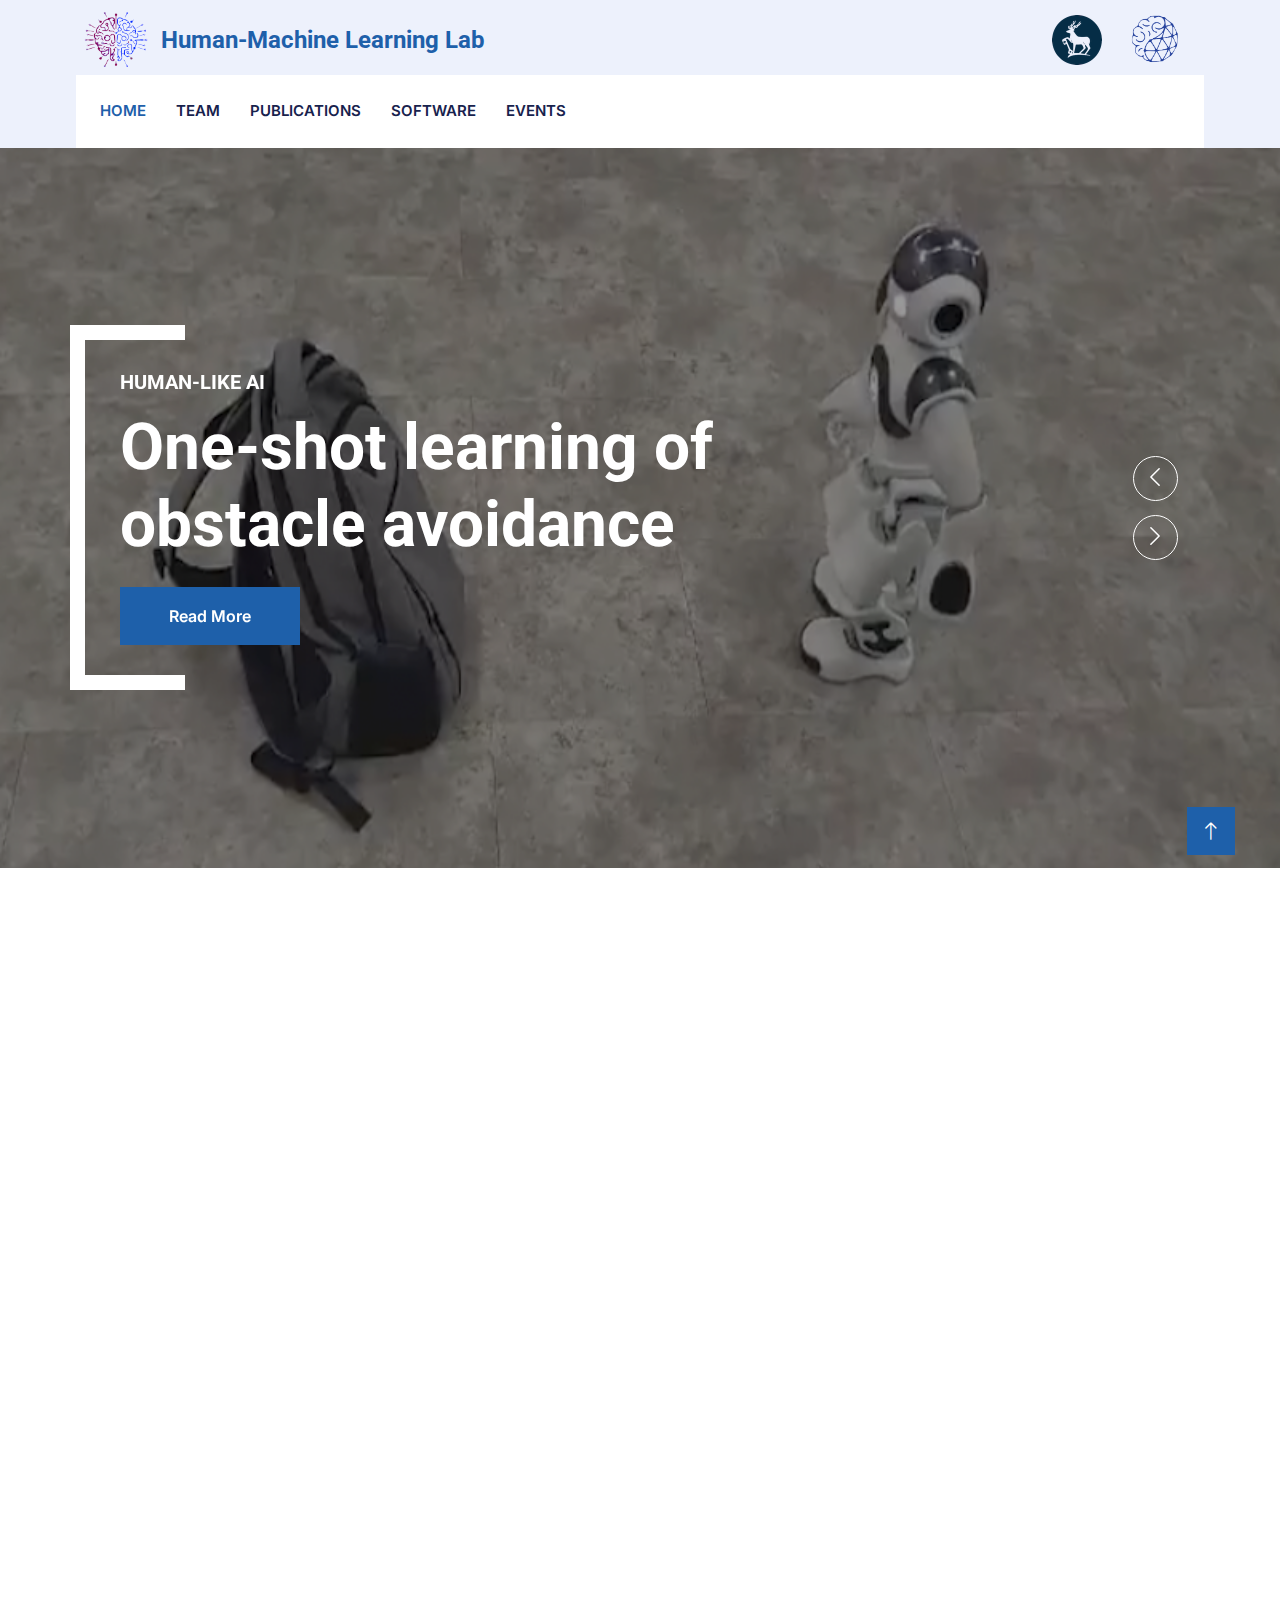
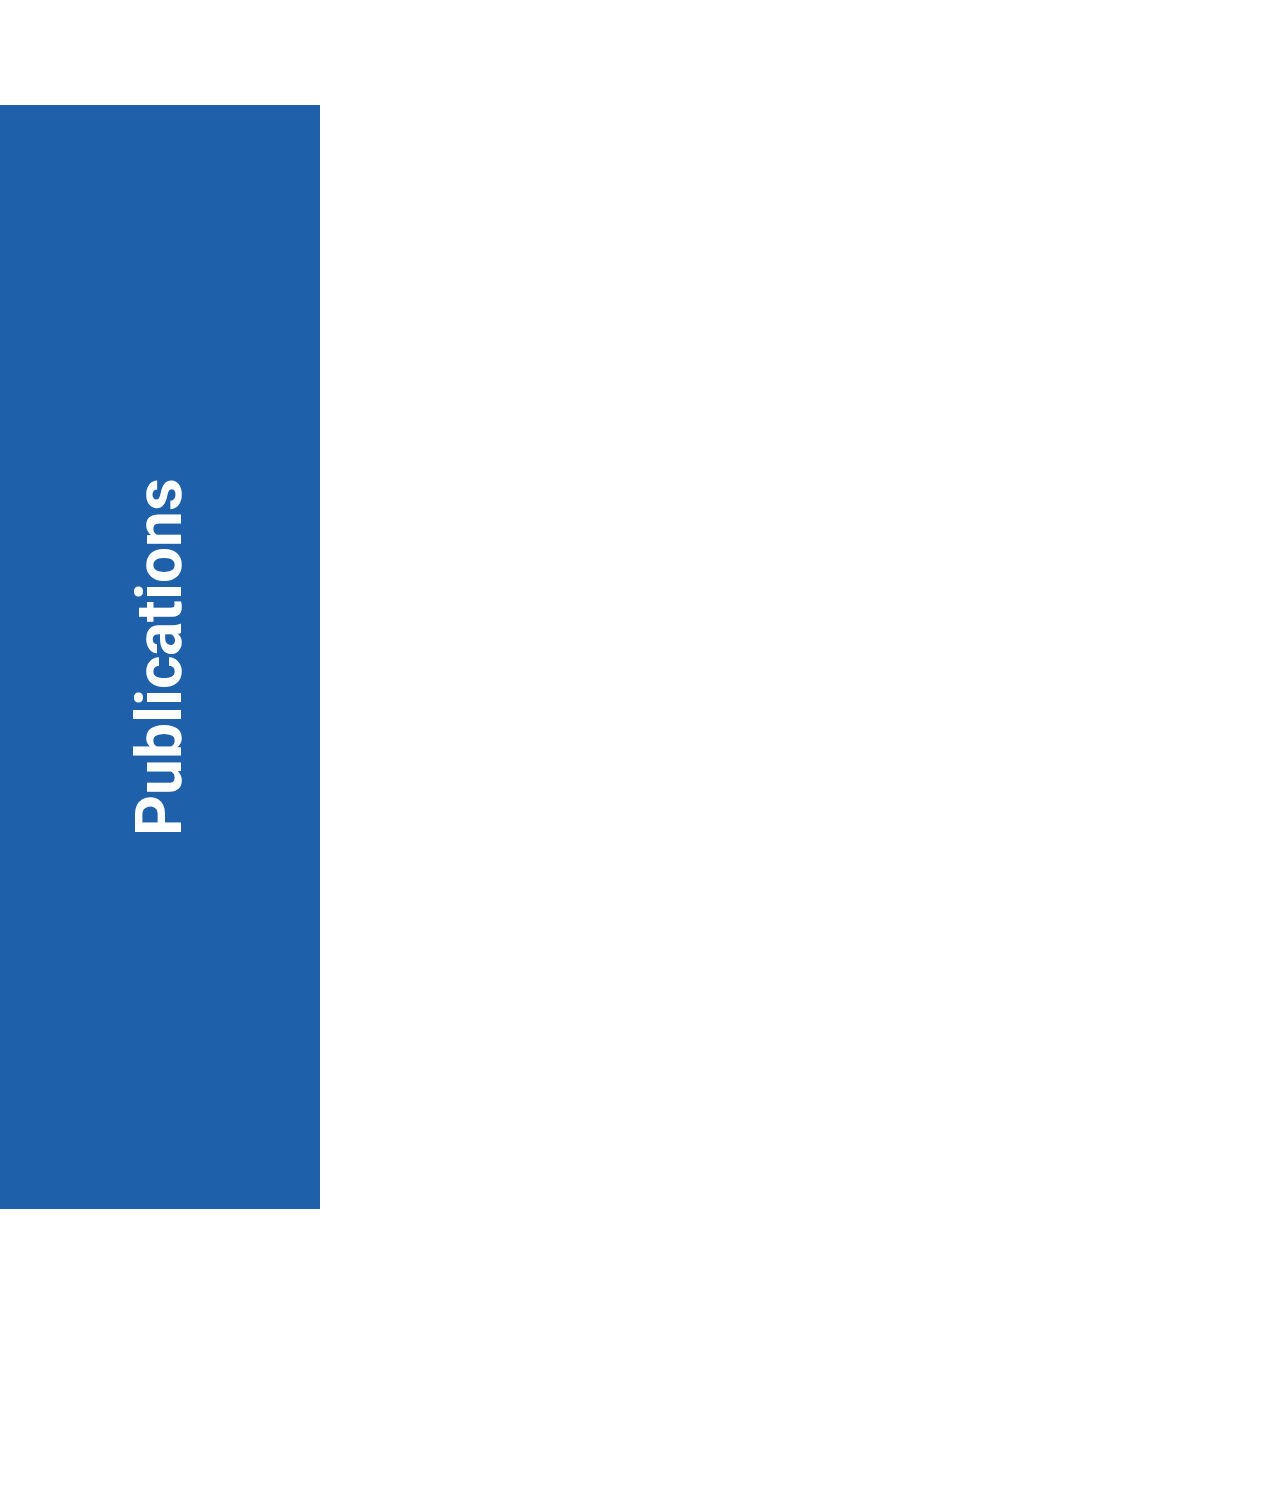
<file: index.html>
<!DOCTYPE html>
<html lang="en">

<head>
    <meta charset="utf-8">
    <title>HMLR lab</title>
    <link rel="icon" type="image/x-icon" href="img/mh-logo.ico">
    <meta content="width=device-width, initial-scale=1.0" name="viewport">
    <meta content="" name="keywords">
    <meta content="" name="description">

    <!-- Favicon -->

    <!-- Google Web Fonts -->
    <link rel="preconnect" href="https://fonts.googleapis.com">
    <link rel="preconnect" href="https://fonts.gstatic.com" crossorigin>
    <link href="https://fonts.googleapis.com/css2?family=Inter:wght@400;600&family=Roboto:wght@500;700&display=swap" rel="stylesheet">

    <!-- Icon Font Stylesheet -->
    <link href="https://cdnjs.cloudflare.com/ajax/libs/font-awesome/5.10.0/css/all.min.css" rel="stylesheet">
    <link href="https://cdn.jsdelivr.net/npm/bootstrap-icons@1.4.1/font/bootstrap-icons.css" rel="stylesheet">

    <!-- Libraries Stylesheet -->
    <link href="lib/animate/animate.min.css" rel="stylesheet">
    <link href="lib/owlcarousel/assets/owl.carousel.min.css" rel="stylesheet">
    <link href="lib/tempusdominus/css/tempusdominus-bootstrap-4.min.css" rel="stylesheet" />

    <!-- Customized Bootstrap Stylesheet -->
    <link href="css/bootstrap.min.css" rel="stylesheet">

    <!-- Template Stylesheet -->
    <link href="css/style.css" rel="stylesheet">
</head>

<body>
    <!-- Spinner Start -->
    <div id="spinner" class="show bg-white position-fixed translate-middle w-100 vh-100 top-50 start-50 d-flex align-items-center justify-content-center">
        <div class="spinner-border text-primary" style="width: 3rem; height: 3rem;" role="status">
            <span class="sr-only">Loading...</span>
        </div>
    </div>
    <!-- Spinner End -->


    <!-- Topbar Start -->
    <div class="container-fluid bg-light d-none d-lg-block">
        <div class="row align-items-center top-bar">
            <div class="col-lg-3 col-md-12 text-center text-lg-start" >
                <a href="" class="navbar-brand m-0 p-0">
                    <img src="img/mh-logo.png" style="width: 80px;vertical-align:middle;">
                    <h4 class="text-primary m-0" style="display: inline-block;vertical-align:middle;">Human-Machine Learning Lab</h4>
                </a>
            </div>
            <div class="col-lg-9 col-md-12 text-end">
                <div class="h-100 d-inline-flex align-items-center me-4">
                    <a href="https://www.surrey.ac.uk"><img src="img/uni_logo_surrey.png" style="width: 50px"></a> 
                  </div>
                <div class="h-100 d-inline-flex align-items-center me-4">
                   <a href="https://www.surrey.ac.uk/artificial-intelligence"><img src="img/logo_ai.png" style="width: 50px"></a> 
                </div>
            </div>
        </div>
    </div>
    <!-- Topbar End -->


    <!-- Navbar Start -->
    <div class="container-fluid nav-bar bg-light">
        <nav class="navbar navbar-expand-lg navbar-light bg-white p-3 py-lg-0 px-lg-4">
            <a href="" class="navbar-brand d-flex align-items-center m-0 p-0 d-lg-none">
                <h4 class="text-primary m-0">Human-machine learning of ambiguities to support<br>safe, effective, and legal decision making</h4>
            </a>
            <button class="navbar-toggler" type="button" data-bs-toggle="collapse" data-bs-target="#navbarCollapse">
                <span class="fa fa-bars"></span>
            </button>
            <div class="collapse navbar-collapse" id="navbarCollapse">
                <div class="navbar-nav me-auto">
                    <a href="index.html" class="nav-item nav-link active">Home</a>
                    <a href="team.html" class="nav-item nav-link">Team</a>
                    <a href="publications.html" class="nav-item nav-link">Publications</a>
                    <a href="software.html" class="nav-item nav-link">Software</a>
                    <a href="events.html" class="nav-item nav-link">Events</a>
                </div>
              
            </div>
        </nav>
    </div>
    <!-- Navbar End -->


    <!-- Carousel Start -->
    <div class="container-fluid p-0 mb-5">
        <div class="owl-carousel header-carousel position-relative">
            <div class="owl-carousel-item position-relative">
                <img class="img-fluid" src="img/robots1.png" alt="">
                <div class="position-absolute top-0 start-0 w-100 h-100 d-flex align-items-center" style="background: rgba(0, 0, 0, .4);">
                    <div class="container">
                        <div class="row justify-content-start">
                            <div class="col-10 col-lg-8">
                                <h5 class="text-white text-uppercase mb-3 animated slideInDown">Human-like AI</h5>
                                <h1 class="display-3 text-white animated slideInDown mb-4">One-shot learning of obstacle avoidance</h1>
                                
                                <a href="" class="btn btn-primary py-md-3 px-md-5 me-3 animated slideInLeft">Read More</a>

                            </div>
                        </div>
                    </div>
                </div>
            </div>
            <div class="owl-carousel-item position-relative">
                <img class="img-fluid" src="img/boat1.jpeg" alt="">
                <div class="position-absolute top-0 start-0 w-100 h-100 d-flex align-items-center" style="background: rgba(0, 0, 0, .4);">
                    <div class="container">
                        <div class="row justify-content-start">
                            <div class="col-10 col-lg-8">
                                <h5 class="text-white text-uppercase mb-3 animated slideInDown">Autonomous systems</h5>
                                <h1 class="display-3 text-white animated slideInDown mb-4">Autonomous robot boat for underwater search</h1>
                                <a href="" class="btn btn-primary py-md-3 px-md-5 me-3 animated slideInLeft">Read More</a>
                                
                            </div>
                        </div>
                    </div>
                </div>
            </div>
             <div class="owl-carousel-item position-relative">
                <img class="img-fluid" src="img/aqib.jpg" alt="">
                <div class="position-absolute top-0 start-0 w-100 h-100 d-flex align-items-center" style="background: rgba(0, 0, 0, .4);">
                    <div class="container">
                        <div class="row justify-content-start">
                            <div class="col-10 col-lg-8">
                                <h5 class="text-white text-uppercase mb-3 animated slideInDown">Human-Like AI</h5>
                                <h1 class="display-3 text-white animated slideInDown mb-4">On-shot learning of behavior</h1>
                                <a href="" class="btn btn-primary py-md-3 px-md-5 me-3 animated slideInLeft">Read More</a>
                                
                            </div>
                        </div>
                    </div>
                </div>
            </div>
        </div>
    </div>
    <!-- Carousel End -->


    <!-- About Start -->
     <div class="container-xxl py-5">
        <div class="container">
            <div class="row g-5">
                <div class="col-lg-6 wow fadeInUp" data-wow-delay="0.1s">
                    
                    <h1 class="mb-4">Our team</h1>
                    <p class="mb-4">Our team specialises in advancing human-machine learning through innovative approaches that combine Inductive Logic Programming (ILP) and Multiple Instance Learning (MIL) methods. With a commitment to pushing the boundaries of artificial intelligence, we have successfully published numerous research papers in prestigious journals and conferences, showcasing our contributions to the field. Our groundbreaking work has not only garnered recognition from the academic community but has also resulted in several prestigious awards. This collaborative effort exemplifies our dedication to enhancing the synergy between humans and machines, ultimately leading to more robust and intelligent learning systems.
                        </p>
                   
                   
                </div>
                <div class="col-lg-6 pt-3" style="min-height: 600px;">
                    <div class="position-relative h-100 wow fadeInUp" data-wow-delay="0.5s">
                        <img src="img/ours.JPG" style="object-fit: cover;margin: 30px;width: 80%; " alt="">
                        
                    </div>
                </div>
            </div>
        </div>
    </div>
    <!-- About End -->

    <!-- Service Start -->
    <div class="container-fluid py-5 px-4 px-lg-0">
        <div class="row g-0">
            <div class="col-lg-3 d-none d-lg-flex">
                <div class="d-flex align-items-center justify-content-center bg-primary w-100 h-100">
                    <h1 class="display-3 text-white m-0" style="transform: rotate(-90deg);">Publications</h1>
                </div>
            </div>
            <div class="col-md-12 col-lg-9">
                <div class="ms-lg-5 ps-lg-5">
                    <div class="text-center text-lg-start wow fadeInUp" data-wow-delay="0.1s">
                        <h6 class="text-secondary text-uppercase">Publications</h6>
                        <h1 class="mb-5">Selected recent publications</h1>
                    </div>
                    <div class="owl-carousel service-carousel position-relative wow fadeInUp" data-wow-delay="0.1s">
                        <div class="bg-light p-4">
                           
                            <h4 class="mb-3">One-Shot Learning of Autonomous Behavior: A Meta-interpretive Learning approach</h4>
                            <p>"One-shot learning" traditionally refers to classifying a single instance using a machine learning model pre-trained on extensive datasets. In contrast, Meta-Interpretive Learning (MIL), a type of Inductive Logic Programming (ILP), can generate complex logic programs from just a single positive example and minimal background knowledge, without prior extensive training. This approach offers a human-centered form of machine learning that is more controllable, reliable, and comprehensible due to its small training data size and the inherent interpretability of logic programs. We use PyGol, a novel implementation of MIL based on Meta Inverse Entailment (MIE), and compare its performance with ...</p>
                            <a href="" class="btn bg-white text-primary w-100 mt-2">Read More<i class="fa fa-arrow-right text-secondary ms-2"></i></a>
                        </div>
                       
                        <div class="bg-light p-4">
                           
                            <h4 class="mb-3">An Inductive Logic Programming approach for feature-range discovery</h4>
                            <p>we present NumLog, an Inductive Logic Programming (ILP) system designed for feature range discovery. NumLog generates quantitative rules with clear confidence bounds to discover feature-range values from examples. Our approach focuses on generating rules with minimal complexity from numerical values, ensuring the assessment of methods that could impact accuracy and comprehensibility.
                                Traditional ILP systems, especially those intersecting with computer vision, struggle with numerical data. This convergence presents unique challenges, often hindering the generation of meaningful insights due to the limited capabilities of conventional ILP systems to...</p>
                            <a href="" class="btn bg-white text-primary w-100 mt-2">Read More<i class="fa fa-arrow-right text-secondary ms-2"></i></a>
                        </div>

                        <div class="bg-light p-4">
                           
                            <h4 class="mb-3">Leveraging Inductive Logic Programming and Deep Learning for Trustworthy Vision</h4>
                            <p>Deep learning serves as a crucial component in computer vision, enabling accurate predictions from raw data. However, unlike human cognition, deep learning models are vulnerable to adversarial attacks.
                                This paper introduces a new method for traffic sign recognition that employs Inductive Logic Programming (ILP) to generate logical rules from a limited set of examples. These rules are used to assess the logical consistency of predictions, which is then incorporated into the neural network through the loss function.
                                The study investigates the effect of incorporating logical rules into deep learning models on the robustness of vision tasks in autonomous vehicles...</p>
                            <a href="" class="btn bg-white text-primary w-100 mt-2">Read More<i class="fa fa-arrow-right text-secondary ms-2"></i></a>
                        </div>

                        <div class="bg-light p-4">
                           
                            <h4 class="mb-3">A Logic-based Compositional Generalisation Approach for Robust Traffic Sign Detection</h4>
                            <p>Traffic sign detection is crucial for Autonomous Vehicles (AVs) to ensure the safety of navigation. Although Neural Networks (NN) are widely used for AV perception systems, they are susceptible to adversarial attacks due to their dependence on pixel-level features, which can be manipulated to deceive the system and cause misclassification of traffic signs. To address this issue, we propose a logic-based neuro-symbolic generalisation approach to detect traffic signs. The proposed methodology decomposes the sign detection task into sub-tasks focused on sign features like shape and text...</p>
                            <a href="https://openreview.net/forum?id=jfU2Xv84_O" class="btn bg-white text-primary w-100 mt-2">Read More<i class="fa fa-arrow-right text-secondary ms-2"></i></a>
                        </div>

                        <div class="bg-light p-4">
                           
                            <h4 class="mb-3">Meta Interpretive Learning of Fractals</h4>
                            <p>Fractals are geometric patterns with identical characteristics in each of their component parts. They are used to depict features which have recurring patterns at ever-smaller scales. This study offers a technique for learning from fractal images using Meta-Interpretative Learning (MIL). MIL has previously been employed for few-shot learning from geometrical shapes (e.g. regular polygons) and has exhibited significantly higher accuracy when compared to Convolutional Neural Networks (CNN). Our objective is to illustrate the application of MIL in learning from fractal images. We first generate a dataset of images of simple fractal and non-fractal geometries and then ...</p>
                            <a href="https://link.springer.com/chapter/10.1007/978-3-031-49299-0_12#:~:text=Fractals%20are%20geometric%20patterns%20with,%2DInterpretative%20Learning%20(MIL)." class="btn bg-white text-primary w-100 mt-2">Read More<i class="fa fa-arrow-right text-secondary ms-2"></i></a>
                        </div>

                        <div class="bg-light p-4">
                           
                            <h4 class="mb-3">Explainable Game Strategy Rule Learning from Video</h4>
                            <p>The spatial configuration of sports teams, such as soccer matches, indicates their tactic. The specification of team tactics might be either offensive or defensive. We propose a method using Meta Interpretive Learning (MIL) to generate rules that are learned from a video to explain the strategy of a football game. We first track the players to estimate their position and estimate the team's formation. For the purpose of classifying players as defender, midfielder, or attacker, our method combines k-means and OPTIC clustering. We measure the dynamic strategy within the time series by generating background knowledge, then a new rule extracts to explain team strategy regarding the current state...</p>
                            <a href="https://ceur-ws.org/Vol-3485/paper1251.pdf" class="btn bg-white text-primary w-100 mt-2">Read More<i class="fa fa-arrow-right text-secondary ms-2"></i></a>
                        </div>
                    </div>
                </div>
            </div>
        </div>
    </div>
    <!-- Service End -->


    <!-- Team Start -->
   
    <!-- Team End -->


    <!-- Booking Start -->
    
    <!-- Booking End -->


    <!-- Footer Start -->
    <div class="container-fluid bg-dark text-light footer pt-5 mt-5 wow fadeIn" data-wow-delay="0.1s">
        <div class="container py-1">
            <div class="row g-1">
                <div class="col-lg-5 col-md-6">
                    <h4 class="text-light mb-4">Address</h4>
                    <p class="mb-2"><i class="fa fa-map-marker-alt me-3"></i>Dept. of Computer Science, University of Surrey</p>
                    <p class="mb-2"><i class="fa fa-phone-alt me-3"></i>+44 (0)1483 682353</p>
                    <p class="mb-2"><i class="fa fa-envelope me-3"></i>a.tamaddoni-nezhad@surrey.ac.uk</p>
                   
                </div>
               
            </div>
        </div>
       
    </div>
    <!-- Footer End -->


    <!-- Back to Top -->
    <a href="#" class="btn btn-lg btn-primary btn-lg-square rounded-0 back-to-top"><i class="bi bi-arrow-up"></i></a>


    <!-- JavaScript Libraries -->
    <script src="https://code.jquery.com/jquery-3.4.1.min.js"></script>
    <script src="https://cdn.jsdelivr.net/npm/bootstrap@5.0.0/dist/js/bootstrap.bundle.min.js"></script>
    <script src="lib/wow/wow.min.js"></script>
    <script src="lib/easing/easing.min.js"></script>
    <script src="lib/waypoints/waypoints.min.js"></script>
    <script src="lib/counterup/counterup.min.js"></script>
    <script src="lib/owlcarousel/owl.carousel.min.js"></script>
    <script src="lib/tempusdominus/js/moment.min.js"></script>
    <script src="lib/tempusdominus/js/moment-timezone.min.js"></script>
    <script src="lib/tempusdominus/js/tempusdominus-bootstrap-4.min.js"></script>

    <!-- Template Javascript -->
    <script src="js/main.js"></script>
</body>

</html>
</file>
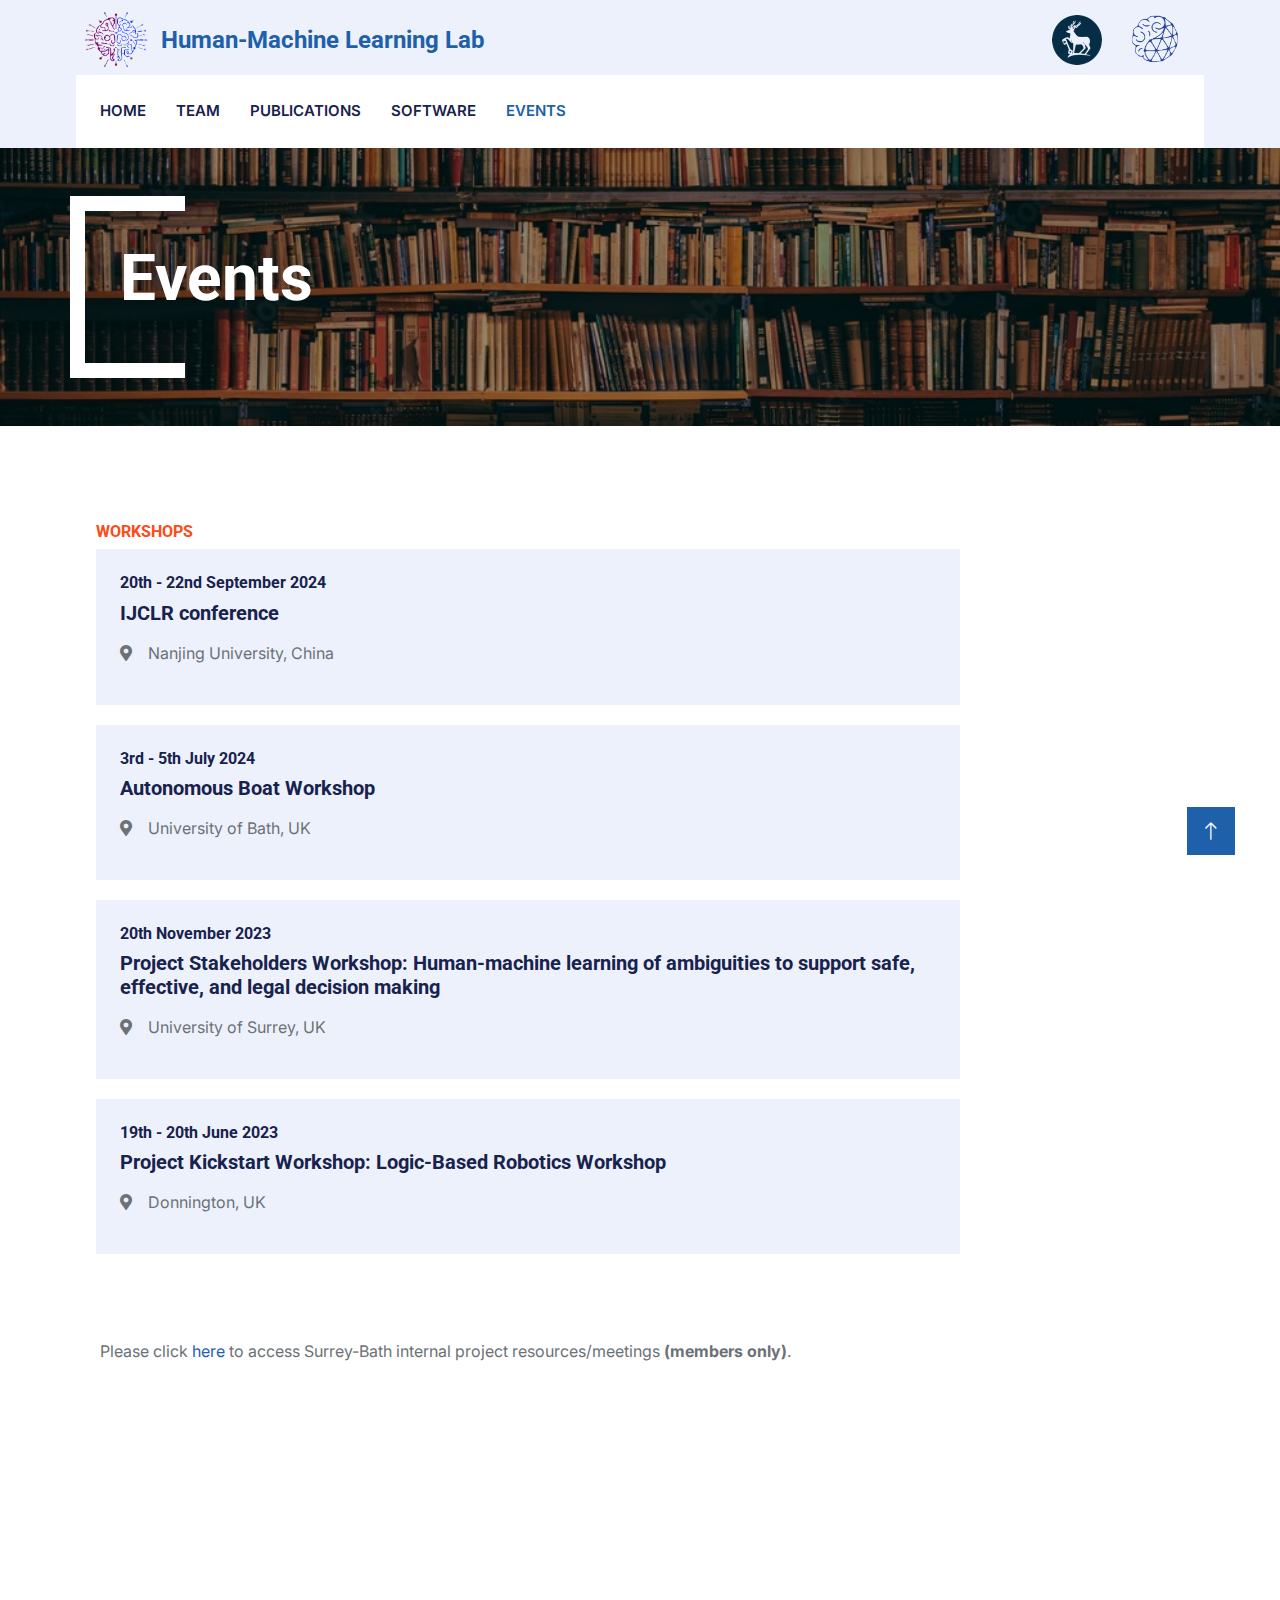
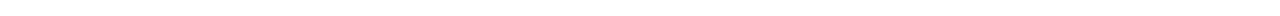
<file: events.html>
<!DOCTYPE html>
<html lang="en">

<head>
    <meta charset="utf-8">
    <title>HMLR lab</title>
    <link rel="icon" type="image/x-icon" href="img/mh-logo.ico">
    <meta content="width=device-width, initial-scale=1.0" name="viewport">
    <meta content="" name="keywords">
    <meta content="" name="description">

    <!-- Favicon -->
    

    <!-- Google Web Fonts -->
    <link rel="preconnect" href="https://fonts.googleapis.com">
    <link rel="preconnect" href="https://fonts.gstatic.com" crossorigin>
    <link href="https://fonts.googleapis.com/css2?family=Inter:wght@400;600&family=Roboto:wght@500;700&display=swap" rel="stylesheet">

    <!-- Icon Font Stylesheet -->
    <link href="https://cdnjs.cloudflare.com/ajax/libs/font-awesome/5.10.0/css/all.min.css" rel="stylesheet">
    <link href="https://cdn.jsdelivr.net/npm/bootstrap-icons@1.4.1/font/bootstrap-icons.css" rel="stylesheet">

    <!-- Libraries Stylesheet -->
    <link href="lib/animate/animate.min.css" rel="stylesheet">
    <link href="lib/owlcarousel/assets/owl.carousel.min.css" rel="stylesheet">
    <link href="lib/tempusdominus/css/tempusdominus-bootstrap-4.min.css" rel="stylesheet" />

    <!-- Customized Bootstrap Stylesheet -->
    <link href="css/bootstrap.min.css" rel="stylesheet">

    <!-- Template Stylesheet -->
    <link href="css/style.css" rel="stylesheet">
</head>

<body>
    <!-- Spinner Start -->
    <div id="spinner" class="show bg-white position-fixed translate-middle w-100 vh-100 top-50 start-50 d-flex align-items-center justify-content-center">
        <div class="spinner-border text-primary" style="width: 3rem; height: 3rem;" role="status">
            <span class="sr-only">Loading...</span>
        </div>
    </div>
    <!-- Spinner End -->


    <!-- Topbar Start -->
    <div class="container-fluid bg-light d-none d-lg-block">
        <div class="row align-items-center top-bar">
            <div class="col-lg-3 col-md-12 text-center text-lg-start">
                <a href="" class="navbar-brand m-0 p-0">
                    <img src="img/mh-logo.png" style="width: 80px;vertical-align:middle;">
                    <h4 class="text-primary m-0" style="display: inline-block;vertical-align:middle;">Human-Machine Learning Lab</h4>
                </a>
            </div>
            <div class="col-lg-9 col-md-12 text-end">
                <div class="h-100 d-inline-flex align-items-center me-4">
                  <a href="https://www.surrey.ac.uk"><img src="img/uni_logo_surrey.png" style="width: 50px"></a> 
                </div>
               
                <div class="h-100 d-inline-flex align-items-center me-4">
                   <a href="https://www.surrey.ac.uk/artificial-intelligence"><img src="img/logo_ai.png" style="width: 50px"></a> 
                </div>
            </div>
        </div>
    </div>
    <!-- Topbar End -->


    <!-- Navbar Start -->
    <div class="container-fluid nav-bar bg-light">
        <nav class="navbar navbar-expand-lg navbar-light bg-white p-3 py-lg-0 px-lg-4">
            <a href="" class="navbar-brand d-flex align-items-center m-0 p-0 d-lg-none">
                <h1 class="text-primary m-0">Human-machine learning of ambiguities to support<br>safe, effective, and legal decision making</h1>
            </a>
            <button class="navbar-toggler" type="button" data-bs-toggle="collapse" data-bs-target="#navbarCollapse">
                <span class="fa fa-bars"></span>
            </button>
            <div class="collapse navbar-collapse" id="navbarCollapse">
                <div class="navbar-nav me-auto">
                    <a href="index.html" class="nav-item nav-link">Home</a>
                    <a href="team.html" class="nav-item nav-link">Team</a>
                    <a href="publications.html" class="nav-item nav-link">Publications</a>
                    <a href="software.html" class="nav-item nav-link">Software</a>
                    <a href="events.html" class="nav-item nav-link active">Events</a>
                </div>
            
            </div>
        </nav>
    </div>
    <!-- Navbar End -->


    <!-- Page Header Start -->
    <div class="container-fluid page-header mb-5 py-5">
        <div class="container">
            <h1 class="display-3 text-white mb-3 animated slideInDown">Events</h1>
        </div>
    </div>
     <!-- Service Start -->
     <div class="container-fluid py-5 px-4 px-lg-0">
        <div class="row g-0">
            
            <div class="col-md-12 col-lg-9">
                <div class="ms-lg-5 ps-lg-5">
                    <div class="text-center text-lg-start wow fadeInUp" data-wow-delay="0.1s">
                        <h6 class="text-secondary text-uppercase">Workshops</h6>
                    </div>
                    <div>
                         <div class="bg-light p-4">
                            <h6>20th - 22nd September 2024</h6>
                            <h5 class="mb-3">IJCLR conference</h4>
                            <p><i class="fa fa-map-marker-alt me-3"></i>Nanjing University, China</p>
                        </div>
                        <div style="padding: 10px;"></div>
                        <div class="bg-light p-4">
                            <h6>3rd - 5th July 2024</h6>
                            <h5 class="mb-3">Autonomous Boat Workshop</h4>
                            <p><i class="fa fa-map-marker-alt me-3"></i>University of Bath, UK</p>
                        </div>
                        <div style="padding: 10px;"></div>
                        <div class="bg-light p-4">
                            <h6>20th November 2023</h6>
                            <h5 class="mb-3">Project Stakeholders Workshop: Human-machine learning of ambiguities to support safe, effective, and legal decision making</h4>
                            <p><i class="fa fa-map-marker-alt me-3"></i>University of Surrey, UK</p>
                        </div>
                        <div style="padding: 10px;"></div>
                        <div class="bg-light p-4">
                            <h6>19th - 20th June 2023</h6>
                            <h5 class="mb-3">Project Kickstart Workshop: Logic-Based Robotics Workshop</h4>
                            <p><i class="fa fa-map-marker-alt me-3"></i>Donnington, UK</p>
                        </div>

                    </div>
                </div>
            </div>
        </div>
    </div>
    <!-- Service End -->
    <div style="padding-top:10px;padding-left: 100px;padding-right: 100px;">
        <div class="text-center text-lg-start wow fadeInUp" data-wow-delay="0.1s">
            <h6 class="text-secondary text-uppercase">Project meetings</h6>
        </div>
        Please click <a href="https://surreyac.sharepoint.com/sites/EPSRCProjectHuman-MachineLearningofAmbiguities/Shared%20Documents/Forms/AllItems.aspx?csf=1&web=1&e=mDN0BP&CID=f1afa7a1%2Da780%2D4033%2D8ef9%2D77feaae12a27&FolderCTID=0x0120003141B7786F589E439B090836A120E28D&id=%2Fsites%2FEPSRCProjectHuman%2DMachineLearningofAmbiguities%2FShared%20Documents%2FGeneral%2FWorkshops%20%26%20Meetings">here</a> 
        to access Surrey-Bath internal project resources/meetings <b>(members only)</b>.
    </div>
    
    <div class="container-fluid bg-dark text-light footer pt-5 mt-5 wow fadeIn" data-wow-delay="0.1s">
        <div class="container py-1">
            <div class="row g-1">
                <div class="col-lg-5 col-md-6">
                    <h4 class="text-light mb-4">Address</h4>
                    <p class="mb-2"><i class="fa fa-map-marker-alt me-3"></i>Dept. of Computer Science, University of Surrey</p>
                    <p class="mb-2"><i class="fa fa-phone-alt me-3"></i>+44 (0)1483 682353</p>
                    <p class="mb-2"><i class="fa fa-envelope me-3"></i>a.tamaddoni-nezhad@surrey.ac.uk</p>
                   
                </div>
               
            </div>
        </div>
       
    </div>
    <!-- Footer End -->


    <!-- Back to Top -->
    <a href="#" class="btn btn-lg btn-primary btn-lg-square rounded-0 back-to-top"><i class="bi bi-arrow-up"></i></a>


    <!-- JavaScript Libraries -->
    <script src="https://code.jquery.com/jquery-3.4.1.min.js"></script>
    <script src="https://cdn.jsdelivr.net/npm/bootstrap@5.0.0/dist/js/bootstrap.bundle.min.js"></script>
    <script src="lib/wow/wow.min.js"></script>
    <script src="lib/easing/easing.min.js"></script>
    <script src="lib/waypoints/waypoints.min.js"></script>
    <script src="lib/counterup/counterup.min.js"></script>
    <script src="lib/owlcarousel/owl.carousel.min.js"></script>
    <script src="lib/tempusdominus/js/moment.min.js"></script>
    <script src="lib/tempusdominus/js/moment-timezone.min.js"></script>
    <script src="lib/tempusdominus/js/tempusdominus-bootstrap-4.min.js"></script>

    <!-- Template Javascript -->
    <script src="js/main.js"></script>
</body>

</html>
</file>
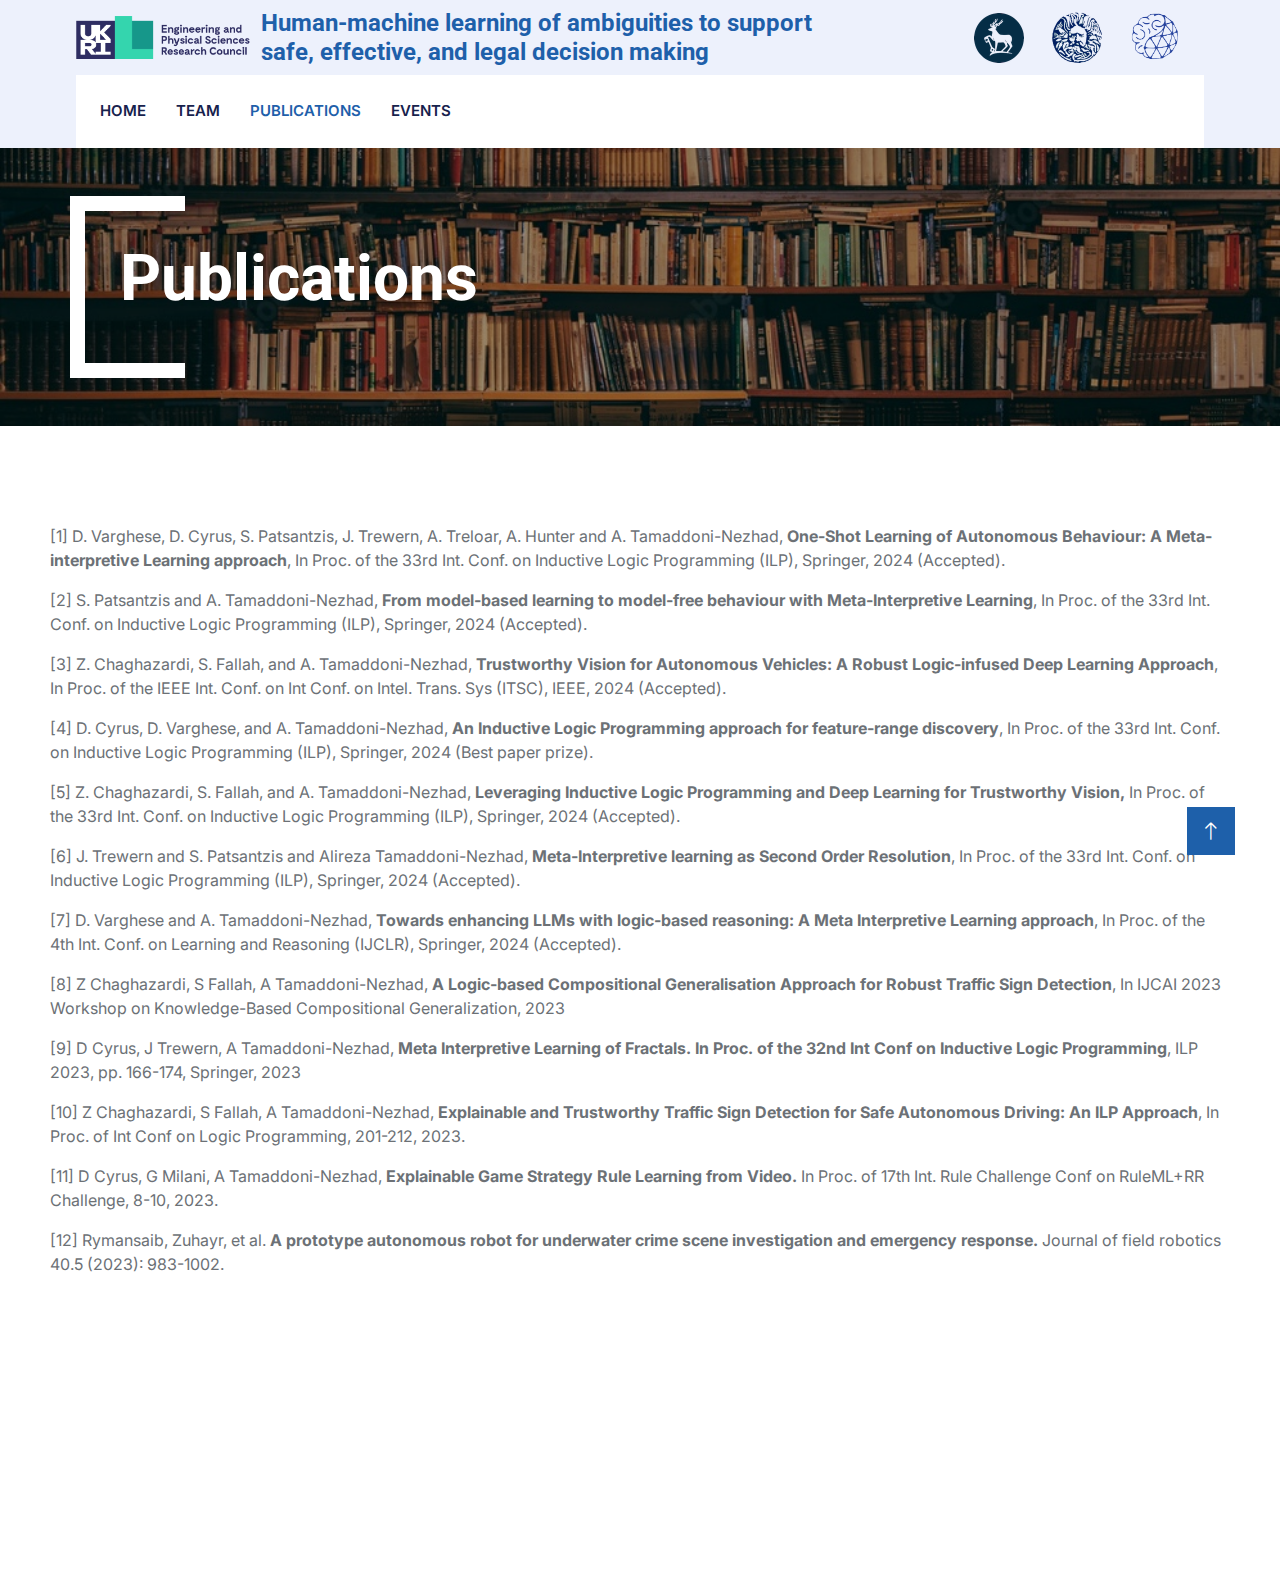
<file: publications.html>
<!DOCTYPE html>
<html lang="en">

<head>
    <meta charset="utf-8">
    <title>EPSRC project</title>
    <meta content="width=device-width, initial-scale=1.0" name="viewport">
    <meta content="" name="keywords">
    <meta content="" name="description">

    <!-- Favicon -->
    <link href="img/favicon.ico" rel="icon">

    <!-- Google Web Fonts -->
    <link rel="preconnect" href="https://fonts.googleapis.com">
    <link rel="preconnect" href="https://fonts.gstatic.com" crossorigin>
    <link href="https://fonts.googleapis.com/css2?family=Inter:wght@400;600&family=Roboto:wght@500;700&display=swap" rel="stylesheet">

    <!-- Icon Font Stylesheet -->
    <link href="https://cdnjs.cloudflare.com/ajax/libs/font-awesome/5.10.0/css/all.min.css" rel="stylesheet">
    <link href="https://cdn.jsdelivr.net/npm/bootstrap-icons@1.4.1/font/bootstrap-icons.css" rel="stylesheet">

    <!-- Libraries Stylesheet -->
    <link href="lib/animate/animate.min.css" rel="stylesheet">
    <link href="lib/owlcarousel/assets/owl.carousel.min.css" rel="stylesheet">
    <link href="lib/tempusdominus/css/tempusdominus-bootstrap-4.min.css" rel="stylesheet" />

    <!-- Customized Bootstrap Stylesheet -->
    <link href="css/bootstrap.min.css" rel="stylesheet">

    <!-- Template Stylesheet -->
    <link href="css/style.css" rel="stylesheet">

    <style type="text/css">
        body {
          counter-reset: section;      
        }
        .pp:before {
          counter-increment: section;        
          content: "[" counter(section) "]"; 
        }
        </style>

</head>

<body>
    <!-- Spinner Start -->
    <div id="spinner" class="show bg-white position-fixed translate-middle w-100 vh-100 top-50 start-50 d-flex align-items-center justify-content-center">
        <div class="spinner-border text-primary" style="width: 3rem; height: 3rem;" role="status">
            <span class="sr-only">Loading...</span>
        </div>
    </div>
    <!-- Spinner End -->


    <!-- Topbar Start -->
    <div class="container-fluid bg-light d-none d-lg-block">
        <div class="row align-items-center top-bar">
            <div class="col-lg-3 col-md-12 text-center text-lg-start">
                <a href="" class="navbar-brand m-0 p-0">
                    <img src="img/ukri-epsrc-standard-logo.png" style="width: 180px;vertical-align:middle;">
                    <h4 class="text-primary m-0" style="display: inline-block;vertical-align:middle;">Human-machine learning of ambiguities to support<br>safe, effective, and legal decision making</h4>
                </a>
            </div>
            <div class="col-lg-9 col-md-12 text-end">
                <div class="h-100 d-inline-flex align-items-center me-4">
                  <a href="https://www.surrey.ac.uk"><img src="img/uni_logo_surrey.png" style="width: 50px"></a> 
                </div>
                <div class="h-100 d-inline-flex align-items-center me-4">
                   <a href="https://www.bath.ac.uk"><img src="img/uni_logo_bat.png" style="width: 50px"></a> 
                </div>
                <div class="h-100 d-inline-flex align-items-center me-4">
                   <a href="https://www.surrey.ac.uk/artificial-intelligence"><img src="img/logo_ai.png" style="width: 50px"></a> 
                </div>
            </div>
        </div>
    </div>
    <!-- Topbar End -->


    <!-- Navbar Start -->
    <div class="container-fluid nav-bar bg-light">
        <nav class="navbar navbar-expand-lg navbar-light bg-white p-3 py-lg-0 px-lg-4">
            <a href="" class="navbar-brand d-flex align-items-center m-0 p-0 d-lg-none">
                <h4 class="text-primary m-0">Human-machine learning of ambiguities to support<br>safe, effective, and legal decision making</h4>
            </a>
            <button class="navbar-toggler" type="button" data-bs-toggle="collapse" data-bs-target="#navbarCollapse">
                <span class="fa fa-bars"></span>
            </button>
            <div class="collapse navbar-collapse" id="navbarCollapse">
                <div class="navbar-nav me-auto">
                    <a href="index.html" class="nav-item nav-link">Home</a>
                    <a href="team.html" class="nav-item nav-link">Team</a>
                    <a href="publications.html" class="nav-item nav-link active">Publications</a>
                    <a href="events.html" class="nav-item nav-link">Events</a>
                </div>
                
            </div>
        </nav>
    </div>
    <!-- Navbar End -->


    <!-- Page Header Start -->
    <div class="container-fluid page-header mb-5 py-5">
        <div class="container">
            <h1 class="display-3 text-white mb-3 animated slideInDown">Publications</h1>
           
        </div>
    </div>
    <!-- Page Header End -->


    <!-- Service Start -->
    <div style="padding: 50px;">
   <p class="pp">
D. Varghese, D. Cyrus, S. Patsantzis, J. Trewern, A. Treloar, A. Hunter and A. Tamaddoni-Nezhad, <b>One-Shot Learning of Autonomous Behaviour: A Meta-interpretive Learning approach</b>,  In Proc. of the 33rd Int. Conf. on Inductive Logic Programming (ILP), Springer, 2024 (Accepted).
 </p><p class="pp">
S. Patsantzis and A. Tamaddoni-Nezhad,  <b>From model-based learning to model-free behaviour with Meta-Interpretive Learning</b>, In Proc. of the 33rd Int. Conf. on Inductive Logic Programming (ILP), Springer, 2024 (Accepted).
</p><p class="pp">
Z. Chaghazardi, S. Fallah, and A. Tamaddoni-Nezhad,  <b>Trustworthy Vision for Autonomous Vehicles: A Robust Logic-infused Deep Learning Approach</b>, In Proc. of the IEEE Int. Conf. on Int Conf. on Intel. Trans. Sys (ITSC), IEEE, 2024 (Accepted).
</p><p class="pp">
D. Cyrus, D. Varghese, and A. Tamaddoni-Nezhad,  <b>An Inductive Logic Programming approach for feature-range discovery</b>, In Proc. of the 33rd Int. Conf. on Inductive Logic Programming (ILP), Springer, 2024 (Best paper prize).
</p><p class="pp">
Z. Chaghazardi, S. Fallah, and A. Tamaddoni-Nezhad,  <b>Leveraging Inductive Logic Programming and Deep Learning for Trustworthy Vision,</b> In Proc. of the 33rd Int. Conf. on Inductive Logic Programming (ILP), Springer, 2024 (Accepted).
</p><p class="pp">
J. Trewern and S. Patsantzis and Alireza Tamaddoni-Nezhad,  <b>Meta-Interpretive learning as Second Order Resolution</b>, In Proc. of the 33rd Int. Conf. on Inductive Logic Programming (ILP), Springer, 2024 (Accepted).
</p><p class="pp">
D. Varghese and A. Tamaddoni-Nezhad,  <b>Towards enhancing LLMs with logic-based reasoning: A Meta Interpretive Learning approach</b>, In Proc. of the 4th Int. Conf. on Learning and Reasoning (IJCLR), Springer, 2024 (Accepted).
</p><p class="pp">
Z Chaghazardi, S Fallah, A Tamaddoni-Nezhad,  <b>A Logic-based Compositional Generalisation Approach for Robust Traffic Sign Detection</b>, In IJCAI 2023 Workshop on Knowledge-Based Compositional Generalization, 2023
</p><p class="pp">
D Cyrus, J Trewern, A Tamaddoni-Nezhad,  <b>Meta Interpretive Learning of Fractals. In Proc. of the 32nd Int Conf on Inductive Logic Programming</b>, ILP 2023, pp. 166-174, Springer, 2023 
</p><p class="pp">
Z Chaghazardi, S Fallah, A Tamaddoni-Nezhad,  <b>Explainable and Trustworthy Traffic Sign Detection for Safe Autonomous Driving: An ILP Approach</b>, In Proc. of Int Conf on Logic Programming, 201-212, 2023.
</p><p class="pp">
D Cyrus, G Milani, A Tamaddoni-Nezhad,  <b>Explainable Game Strategy Rule Learning from Video.</b> In Proc. of 17th Int. Rule Challenge Conf on RuleML+RR Challenge, 8-10, 2023.
   </p>
<p class="pp">
Rymansaib, Zuhayr, et al. <b>A prototype autonomous robot for underwater crime scene investigation and emergency response.</b> Journal of field robotics 40.5 (2023): 983-1002.
     </p>
</div>
    <!-- Booking End -->


    <!-- Testimonial Start -->
    
    <!-- Testimonial End -->
        

    <!-- Footer Start -->
    <div class="container-fluid bg-dark text-light footer pt-5 mt-5 wow fadeIn" data-wow-delay="0.1s">
        <div class="container py-1">
            <div class="row g-1">
                <div class="col-lg-5 col-md-6">
                    <h4 class="text-light mb-4">Address</h4>
                    <p class="mb-2"><i class="fa fa-map-marker-alt me-3"></i>Dept. of Computer Science, University of Surrey</p>
                    <p class="mb-2"><i class="fa fa-phone-alt me-3"></i>+44 (0)1483 682353</p>
                    <p class="mb-2"><i class="fa fa-envelope me-3"></i>a.tamaddoni-nezhad@surrey.ac.uk</p>
                   
                </div>
               
            </div>
        </div>
       
    </div>
    <!-- Footer End -->


    <!-- Back to Top -->
    <a href="#" class="btn btn-lg btn-primary btn-lg-square rounded-0 back-to-top"><i class="bi bi-arrow-up"></i></a>


    <!-- JavaScript Libraries -->
    <script src="https://code.jquery.com/jquery-3.4.1.min.js"></script>
    <script src="https://cdn.jsdelivr.net/npm/bootstrap@5.0.0/dist/js/bootstrap.bundle.min.js"></script>
    <script src="lib/wow/wow.min.js"></script>
    <script src="lib/easing/easing.min.js"></script>
    <script src="lib/waypoints/waypoints.min.js"></script>
    <script src="lib/counterup/counterup.min.js"></script>
    <script src="lib/owlcarousel/owl.carousel.min.js"></script>
    <script src="lib/tempusdominus/js/moment.min.js"></script>
    <script src="lib/tempusdominus/js/moment-timezone.min.js"></script>
    <script src="lib/tempusdominus/js/tempusdominus-bootstrap-4.min.js"></script>

    <!-- Template Javascript -->
    <script src="js/main.js"></script>
</body>

</html>
</file>
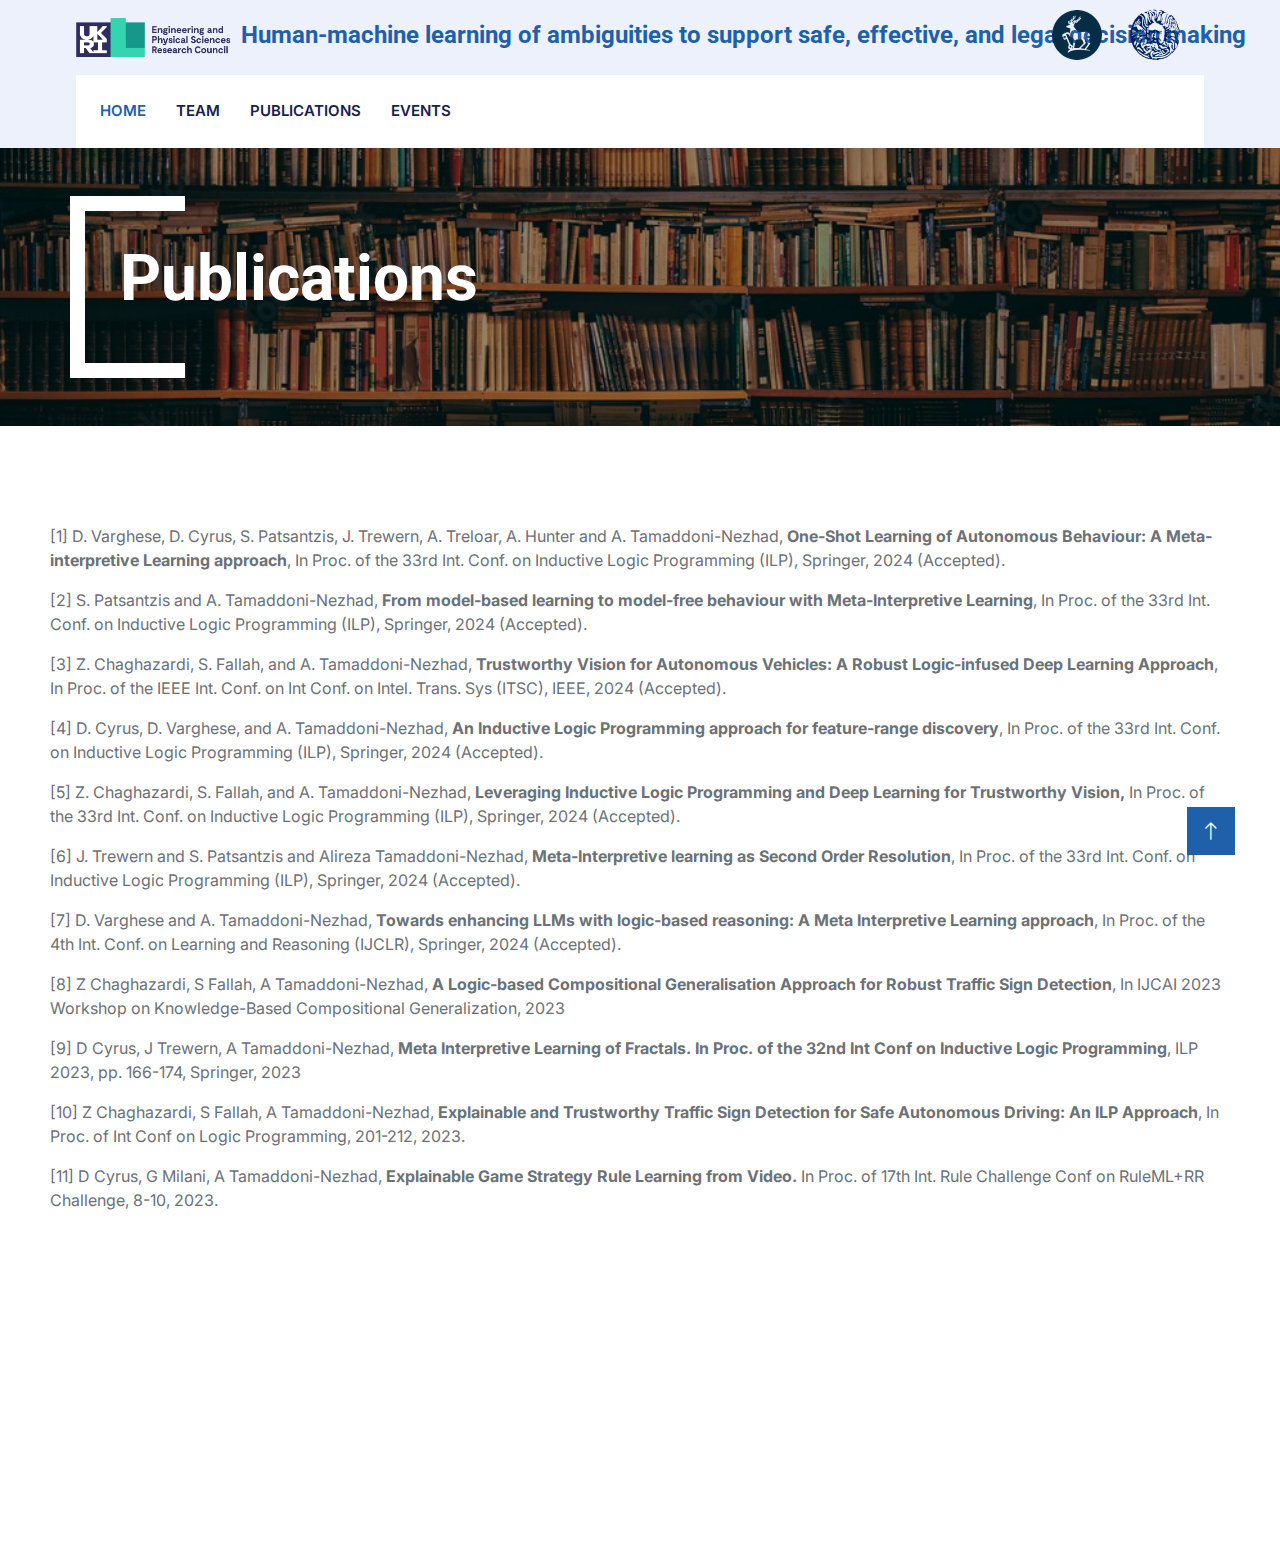
<file: service.html>
<!DOCTYPE html>
<html lang="en">

<head>
    <meta charset="utf-8">
    <title>EPSRC project</title>
    <meta content="width=device-width, initial-scale=1.0" name="viewport">
    <meta content="" name="keywords">
    <meta content="" name="description">

    <!-- Favicon -->
    <link href="img/favicon.ico" rel="icon">

    <!-- Google Web Fonts -->
    <link rel="preconnect" href="https://fonts.googleapis.com">
    <link rel="preconnect" href="https://fonts.gstatic.com" crossorigin>
    <link href="https://fonts.googleapis.com/css2?family=Inter:wght@400;600&family=Roboto:wght@500;700&display=swap" rel="stylesheet">

    <!-- Icon Font Stylesheet -->
    <link href="https://cdnjs.cloudflare.com/ajax/libs/font-awesome/5.10.0/css/all.min.css" rel="stylesheet">
    <link href="https://cdn.jsdelivr.net/npm/bootstrap-icons@1.4.1/font/bootstrap-icons.css" rel="stylesheet">

    <!-- Libraries Stylesheet -->
    <link href="lib/animate/animate.min.css" rel="stylesheet">
    <link href="lib/owlcarousel/assets/owl.carousel.min.css" rel="stylesheet">
    <link href="lib/tempusdominus/css/tempusdominus-bootstrap-4.min.css" rel="stylesheet" />

    <!-- Customized Bootstrap Stylesheet -->
    <link href="css/bootstrap.min.css" rel="stylesheet">

    <!-- Template Stylesheet -->
    <link href="css/style.css" rel="stylesheet">

    <style type="text/css">
        body {
          counter-reset: section;      
        }
        p:before {
          counter-increment: section;        
          content: "[" counter(section) "]"; 
        }
        </style>

</head>

<body>
    <!-- Spinner Start -->
    <div id="spinner" class="show bg-white position-fixed translate-middle w-100 vh-100 top-50 start-50 d-flex align-items-center justify-content-center">
        <div class="spinner-border text-primary" style="width: 3rem; height: 3rem;" role="status">
            <span class="sr-only">Loading...</span>
        </div>
    </div>
    <!-- Spinner End -->


    <!-- Topbar Start -->
    <div class="container-fluid bg-light d-none d-lg-block">
        <div class="row align-items-center top-bar">
            <div class="col-lg-3 col-md-12 text-center text-lg-start">
                <a href="" class="navbar-brand m-0 p-0">
                    <img src="img/ukri-epsrc-standard-logo.png" style="width: 160px">
                    <h4 class="text-primary m-0" style="display: inline-block;">Human-machine learning of ambiguities to support safe, effective, and legal decision making</h4>
                </a>
            </div>
            <div class="col-lg-9 col-md-12 text-end">
                <div class="h-100 d-inline-flex align-items-center me-4">
                   <img src="img/uni_logo_surrey.png" style="width: 50px">
                </div>
                <div class="h-100 d-inline-flex align-items-center me-4">
                    <img src="img/uni_logo_bat.png" style="width: 50px">
                </div>
               
            </div>
        </div>
    </div>
    <!-- Topbar End -->


    <!-- Navbar Start -->
    <div class="container-fluid nav-bar bg-light">
        <nav class="navbar navbar-expand-lg navbar-light bg-white p-3 py-lg-0 px-lg-4">
            <a href="" class="navbar-brand d-flex align-items-center m-0 p-0 d-lg-none">
                <h4 class="text-primary m-0">Human-machine learning of ambiguities to support<br>safe, effective, and legal decision making</h4>
            </a>
            <button class="navbar-toggler" type="button" data-bs-toggle="collapse" data-bs-target="#navbarCollapse">
                <span class="fa fa-bars"></span>
            </button>
            <div class="collapse navbar-collapse" id="navbarCollapse">
                <div class="navbar-nav me-auto">
                    <a href="index.html" class="nav-item nav-link active">Home</a>
                    <a href="team.html" class="nav-item nav-link">Team</a>
                    <a href="service.html" class="nav-item nav-link">Publications</a>
                    <a href="contact.html" class="nav-item nav-link">Events</a>
                </div>
                
            </div>
        </nav>
    </div>
    <!-- Navbar End -->


    <!-- Page Header Start -->
    <div class="container-fluid page-header mb-5 py-5">
        <div class="container">
            <h1 class="display-3 text-white mb-3 animated slideInDown">Publications</h1>
           
        </div>
    </div>
    <!-- Page Header End -->


    <!-- Service Start -->
    <div style="padding: 50px;">
   <p>
D. Varghese, D. Cyrus, S. Patsantzis, J. Trewern, A. Treloar, A. Hunter and A. Tamaddoni-Nezhad, <b>One-Shot Learning of Autonomous Behaviour: A Meta-interpretive Learning approach</b>,  In Proc. of the 33rd Int. Conf. on Inductive Logic Programming (ILP), Springer, 2024 (Accepted).
 </p><p>
S. Patsantzis and A. Tamaddoni-Nezhad,  <b>From model-based learning to model-free behaviour with Meta-Interpretive Learning</b>, In Proc. of the 33rd Int. Conf. on Inductive Logic Programming (ILP), Springer, 2024 (Accepted).
</p><p>
Z. Chaghazardi, S. Fallah, and A. Tamaddoni-Nezhad,  <b>Trustworthy Vision for Autonomous Vehicles: A Robust Logic-infused Deep Learning Approach</b>, In Proc. of the IEEE Int. Conf. on Int Conf. on Intel. Trans. Sys (ITSC), IEEE, 2024 (Accepted).
</p><p>
D. Cyrus, D. Varghese, and A. Tamaddoni-Nezhad,  <b>An Inductive Logic Programming approach for feature-range discovery</b>, In Proc. of the 33rd Int. Conf. on Inductive Logic Programming (ILP), Springer, 2024 (Accepted).
</p><p>
Z. Chaghazardi, S. Fallah, and A. Tamaddoni-Nezhad,  <b>Leveraging Inductive Logic Programming and Deep Learning for Trustworthy Vision,</b> In Proc. of the 33rd Int. Conf. on Inductive Logic Programming (ILP), Springer, 2024 (Accepted).
</p><p>
J. Trewern and S. Patsantzis and Alireza Tamaddoni-Nezhad,  <b>Meta-Interpretive learning as Second Order Resolution</b>, In Proc. of the 33rd Int. Conf. on Inductive Logic Programming (ILP), Springer, 2024 (Accepted).
</p><p>
D. Varghese and A. Tamaddoni-Nezhad,  <b>Towards enhancing LLMs with logic-based reasoning: A Meta Interpretive Learning approach</b>, In Proc. of the 4th Int. Conf. on Learning and Reasoning (IJCLR), Springer, 2024 (Accepted).
</p><p>
Z Chaghazardi, S Fallah, A Tamaddoni-Nezhad,  <b>A Logic-based Compositional Generalisation Approach for Robust Traffic Sign Detection</b>, In IJCAI 2023 Workshop on Knowledge-Based Compositional Generalization, 2023
</p><p>
D Cyrus, J Trewern, A Tamaddoni-Nezhad,  <b>Meta Interpretive Learning of Fractals. In Proc. of the 32nd Int Conf on Inductive Logic Programming</b>, ILP 2023, pp. 166-174, Springer, 2023 
</p><p>
Z Chaghazardi, S Fallah, A Tamaddoni-Nezhad,  <b>Explainable and Trustworthy Traffic Sign Detection for Safe Autonomous Driving: An ILP Approach</b>, In Proc. of Int Conf on Logic Programming, 201-212, 2023.
</p><p>
D Cyrus, G Milani, A Tamaddoni-Nezhad,  <b>Explainable Game Strategy Rule Learning from Video.</b> In Proc. of 17th Int. Rule Challenge Conf on RuleML+RR Challenge, 8-10, 2023.
   </p>
</div>
    <!-- Booking End -->


    <!-- Testimonial Start -->
    
    <!-- Testimonial End -->
        

    <!-- Footer Start -->
    <div class="container-fluid bg-dark text-light footer pt-5 mt-5 wow fadeIn" data-wow-delay="0.1s">
        <div class="container py-1">
            <div class="row g-1">
                <div class="col-lg-3 col-md-6">
                    <h4 class="text-light mb-4">Address</h4>
                    <p class="mb-2"><i class="fa fa-map-marker-alt me-3"></i>University of Surrey, UK</p>
                    <p class="mb-2"><i class="fa fa-phone-alt me-3"></i>+44 (0)1483 682353</p>
                    <p class="mb-2"><i class="fa fa-envelope me-3"></i>a.tamaddoni-nezhad@surrey.ac.uk</p>
                   
                </div>
               
            </div>
        </div>
       
    </div>
    <!-- Footer End -->


    <!-- Back to Top -->
    <a href="#" class="btn btn-lg btn-primary btn-lg-square rounded-0 back-to-top"><i class="bi bi-arrow-up"></i></a>


    <!-- JavaScript Libraries -->
    <script src="https://code.jquery.com/jquery-3.4.1.min.js"></script>
    <script src="https://cdn.jsdelivr.net/npm/bootstrap@5.0.0/dist/js/bootstrap.bundle.min.js"></script>
    <script src="lib/wow/wow.min.js"></script>
    <script src="lib/easing/easing.min.js"></script>
    <script src="lib/waypoints/waypoints.min.js"></script>
    <script src="lib/counterup/counterup.min.js"></script>
    <script src="lib/owlcarousel/owl.carousel.min.js"></script>
    <script src="lib/tempusdominus/js/moment.min.js"></script>
    <script src="lib/tempusdominus/js/moment-timezone.min.js"></script>
    <script src="lib/tempusdominus/js/tempusdominus-bootstrap-4.min.js"></script>

    <!-- Template Javascript -->
    <script src="js/main.js"></script>
</body>

</html>
</file>
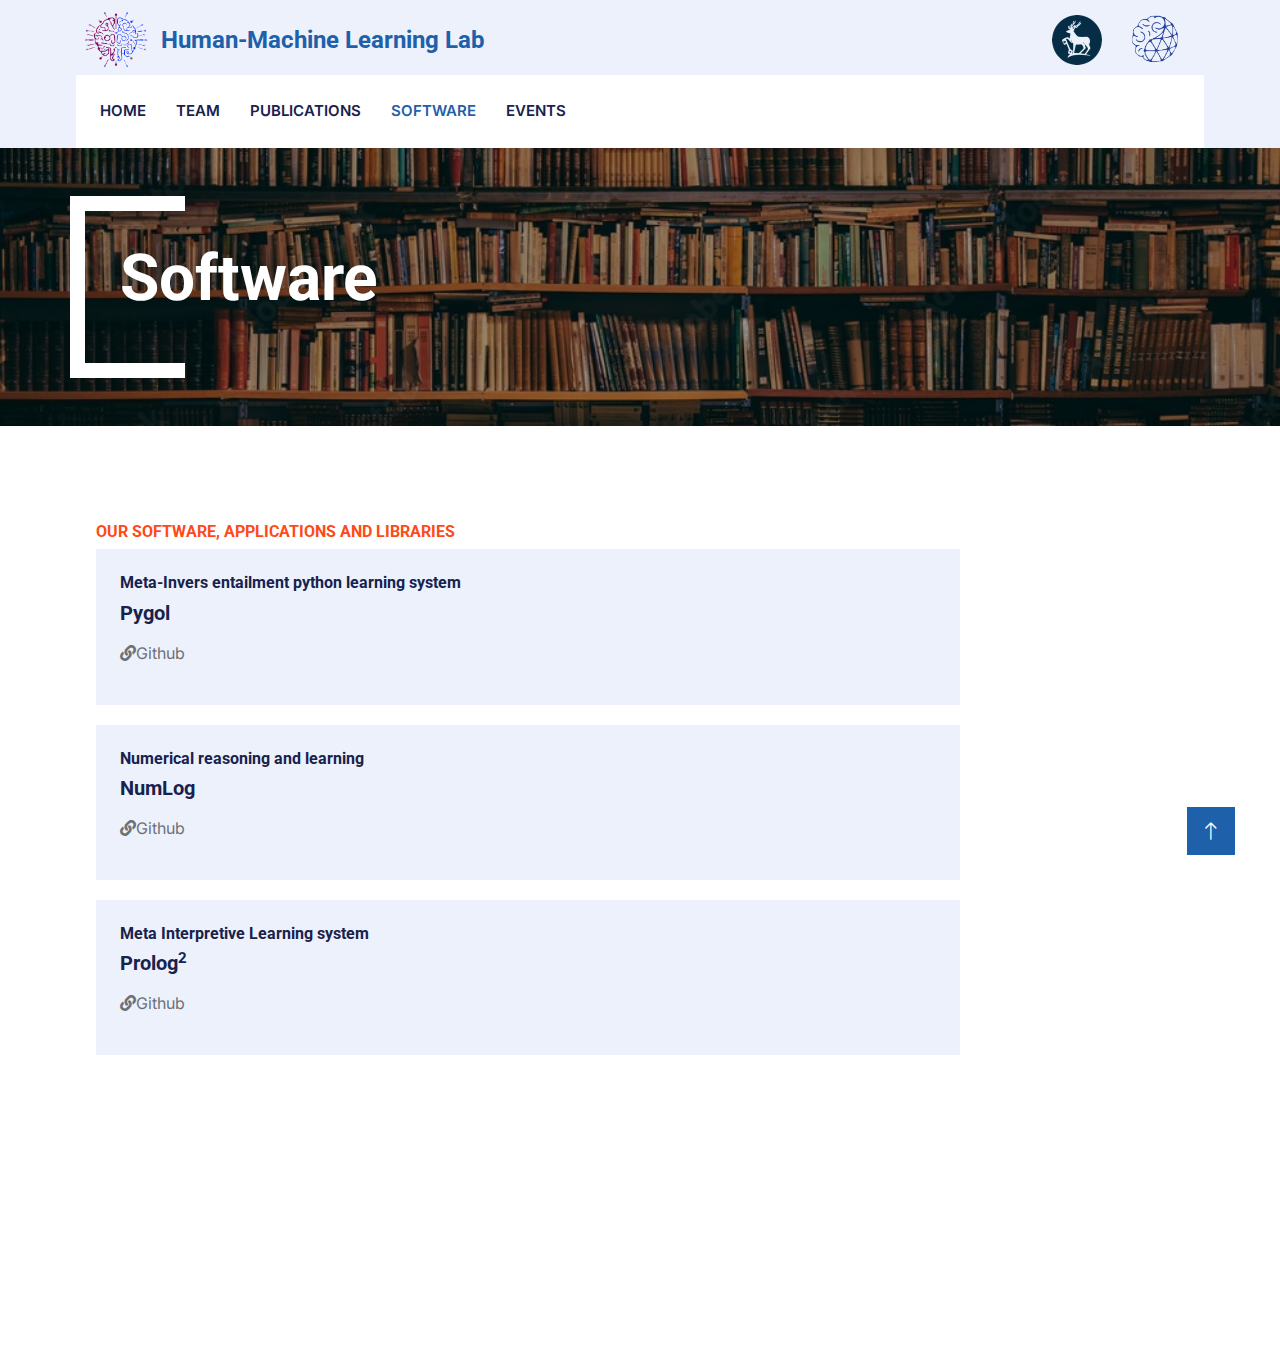
<file: software.html>
<!DOCTYPE html>
<html lang="en">

<head>
    <meta charset="utf-8">
    <title>HMLR lab</title>
    <link rel="icon" type="image/x-icon" href="img/mh-logo.ico">
    <meta content="width=device-width, initial-scale=1.0" name="viewport">
    <meta content="" name="keywords">
    <meta content="" name="description">

    <!-- Favicon -->


    <!-- Google Web Fonts -->
    <link rel="preconnect" href="https://fonts.googleapis.com">
    <link rel="preconnect" href="https://fonts.gstatic.com" crossorigin>
    <link href="https://fonts.googleapis.com/css2?family=Inter:wght@400;600&family=Roboto:wght@500;700&display=swap" rel="stylesheet">

    <!-- Icon Font Stylesheet -->
    <link href="https://cdnjs.cloudflare.com/ajax/libs/font-awesome/5.10.0/css/all.min.css" rel="stylesheet">
    <link href="https://cdn.jsdelivr.net/npm/bootstrap-icons@1.4.1/font/bootstrap-icons.css" rel="stylesheet">

    <!-- Libraries Stylesheet -->
    <link href="lib/animate/animate.min.css" rel="stylesheet">
    <link href="lib/owlcarousel/assets/owl.carousel.min.css" rel="stylesheet">
    <link href="lib/tempusdominus/css/tempusdominus-bootstrap-4.min.css" rel="stylesheet" />

    <!-- Customized Bootstrap Stylesheet -->
    <link href="css/bootstrap.min.css" rel="stylesheet">

    <!-- Template Stylesheet -->
    <link href="css/style.css" rel="stylesheet">
</head>

<body>
    <!-- Spinner Start -->
    <div id="spinner" class="show bg-white position-fixed translate-middle w-100 vh-100 top-50 start-50 d-flex align-items-center justify-content-center">
        <div class="spinner-border text-primary" style="width: 3rem; height: 3rem;" role="status">
            <span class="sr-only">Loading...</span>
        </div>
    </div>
    <!-- Spinner End -->


    <!-- Topbar Start -->
    <div class="container-fluid bg-light d-none d-lg-block">
        <div class="row align-items-center top-bar">
            <div class="col-lg-3 col-md-12 text-center text-lg-start">
                <a href="" class="navbar-brand m-0 p-0">
                    <img src="img/mh-logo.png" style="width: 80px;vertical-align:middle;">
                    <h4 class="text-primary m-0" style="display: inline-block;vertical-align:middle;">Human-Machine Learning Lab</h4>
                </a>
            </div>
            <div class="col-lg-9 col-md-12 text-end">
                <div class="h-100 d-inline-flex align-items-center me-4">
                  <a href="https://www.surrey.ac.uk"><img src="img/uni_logo_surrey.png" style="width: 50px"></a> 
                </div>
               
                <div class="h-100 d-inline-flex align-items-center me-4">
                   <a href="https://www.surrey.ac.uk/artificial-intelligence"><img src="img/logo_ai.png" style="width: 50px"></a> 
                </div>
            </div>
        </div>
    </div>
    <!-- Topbar End -->


    <!-- Navbar Start -->
    <div class="container-fluid nav-bar bg-light">
        <nav class="navbar navbar-expand-lg navbar-light bg-white p-3 py-lg-0 px-lg-4">
            <a href="" class="navbar-brand d-flex align-items-center m-0 p-0 d-lg-none">
                <h1 class="text-primary m-0">Human-machine learning of ambiguities to support<br>safe, effective, and legal decision making</h1>
            </a>
            <button class="navbar-toggler" type="button" data-bs-toggle="collapse" data-bs-target="#navbarCollapse">
                <span class="fa fa-bars"></span>
            </button>
            <div class="collapse navbar-collapse" id="navbarCollapse">
                <div class="navbar-nav me-auto">
                    <a href="index.html" class="nav-item nav-link">Home</a>
                    <a href="team.html" class="nav-item nav-link">Team</a>
                    <a href="publications.html" class="nav-item nav-link">Publications</a>
                    <a href="software.html" class="nav-item nav-link active">Software</a>
                    <a href="events.html" class="nav-item nav-link">Events</a>
                </div>
            
            </div>
        </nav>
    </div>
    <!-- Navbar End -->


    <!-- Page Header Start -->
    <div class="container-fluid page-header mb-5 py-5">
        <div class="container">
            <h1 class="display-3 text-white mb-3 animated slideInDown">Software</h1>
        </div>
    </div>
     <!-- Service Start -->
     <div class="container-fluid py-5 px-4 px-lg-0">
        <div class="row g-0">
            
            <div class="col-md-12 col-lg-9">
                <div class="ms-lg-5 ps-lg-5">
                    <div class="text-center text-lg-start wow fadeInUp" data-wow-delay="0.1s">
                        <h6 class="text-secondary text-uppercase">Our software, applications and libraries</h6>
                    </div>
                    <div>
                         <div class="bg-light p-4">
                            <h6>Meta-Invers entailment python learning system</h6>
                            <h5 class="mb-3">Pygol</h4>
                            <p><i class="fa fa-link"></i>Github</p>
                        </div>
                        <div style="padding: 10px;"></div>
                        <div class="bg-light p-4">
                            <h6>Numerical reasoning and learning</h6>
                            <h5 class="mb-3">NumLog</h4>
                            <p><i class="fa fa-link"></i>Github</p>
                        </div>
                        <div style="padding: 10px;"></div>
                        <div class="bg-light p-4">
                            <h6>Meta Interpretive Learning system</h6>
                            <h5 class="mb-3">Prolog<sup>2</sup></h4>
                            <p><i class="fa fa-link"></i>Github</p>
                        </div>
                       

                    </div>
                </div>
            </div>
        </div>
    </div>
    <!-- Service End -->
   
    
    <div class="container-fluid bg-dark text-light footer pt-5 mt-5 wow fadeIn" data-wow-delay="0.1s">
        <div class="container py-1">
            <div class="row g-1">
                <div class="col-lg-5 col-md-6">
                    <h4 class="text-light mb-4">Address</h4>
                    <p class="mb-2"><i class="fa fa-map-marker-alt me-3"></i>Dept. of Computer Science, University of Surrey</p>
                    <p class="mb-2"><i class="fa fa-phone-alt me-3"></i>+44 (0)1483 682353</p>
                    <p class="mb-2"><i class="fa fa-envelope me-3"></i>a.tamaddoni-nezhad@surrey.ac.uk</p>
                   
                </div>
               
            </div>
        </div>
       
    </div>
    <!-- Footer End -->


    <!-- Back to Top -->
    <a href="#" class="btn btn-lg btn-primary btn-lg-square rounded-0 back-to-top"><i class="bi bi-arrow-up"></i></a>


    <!-- JavaScript Libraries -->
    <script src="https://code.jquery.com/jquery-3.4.1.min.js"></script>
    <script src="https://cdn.jsdelivr.net/npm/bootstrap@5.0.0/dist/js/bootstrap.bundle.min.js"></script>
    <script src="lib/wow/wow.min.js"></script>
    <script src="lib/easing/easing.min.js"></script>
    <script src="lib/waypoints/waypoints.min.js"></script>
    <script src="lib/counterup/counterup.min.js"></script>
    <script src="lib/owlcarousel/owl.carousel.min.js"></script>
    <script src="lib/tempusdominus/js/moment.min.js"></script>
    <script src="lib/tempusdominus/js/moment-timezone.min.js"></script>
    <script src="lib/tempusdominus/js/tempusdominus-bootstrap-4.min.js"></script>

    <!-- Template Javascript -->
    <script src="js/main.js"></script>
</body>

</html>
</file>
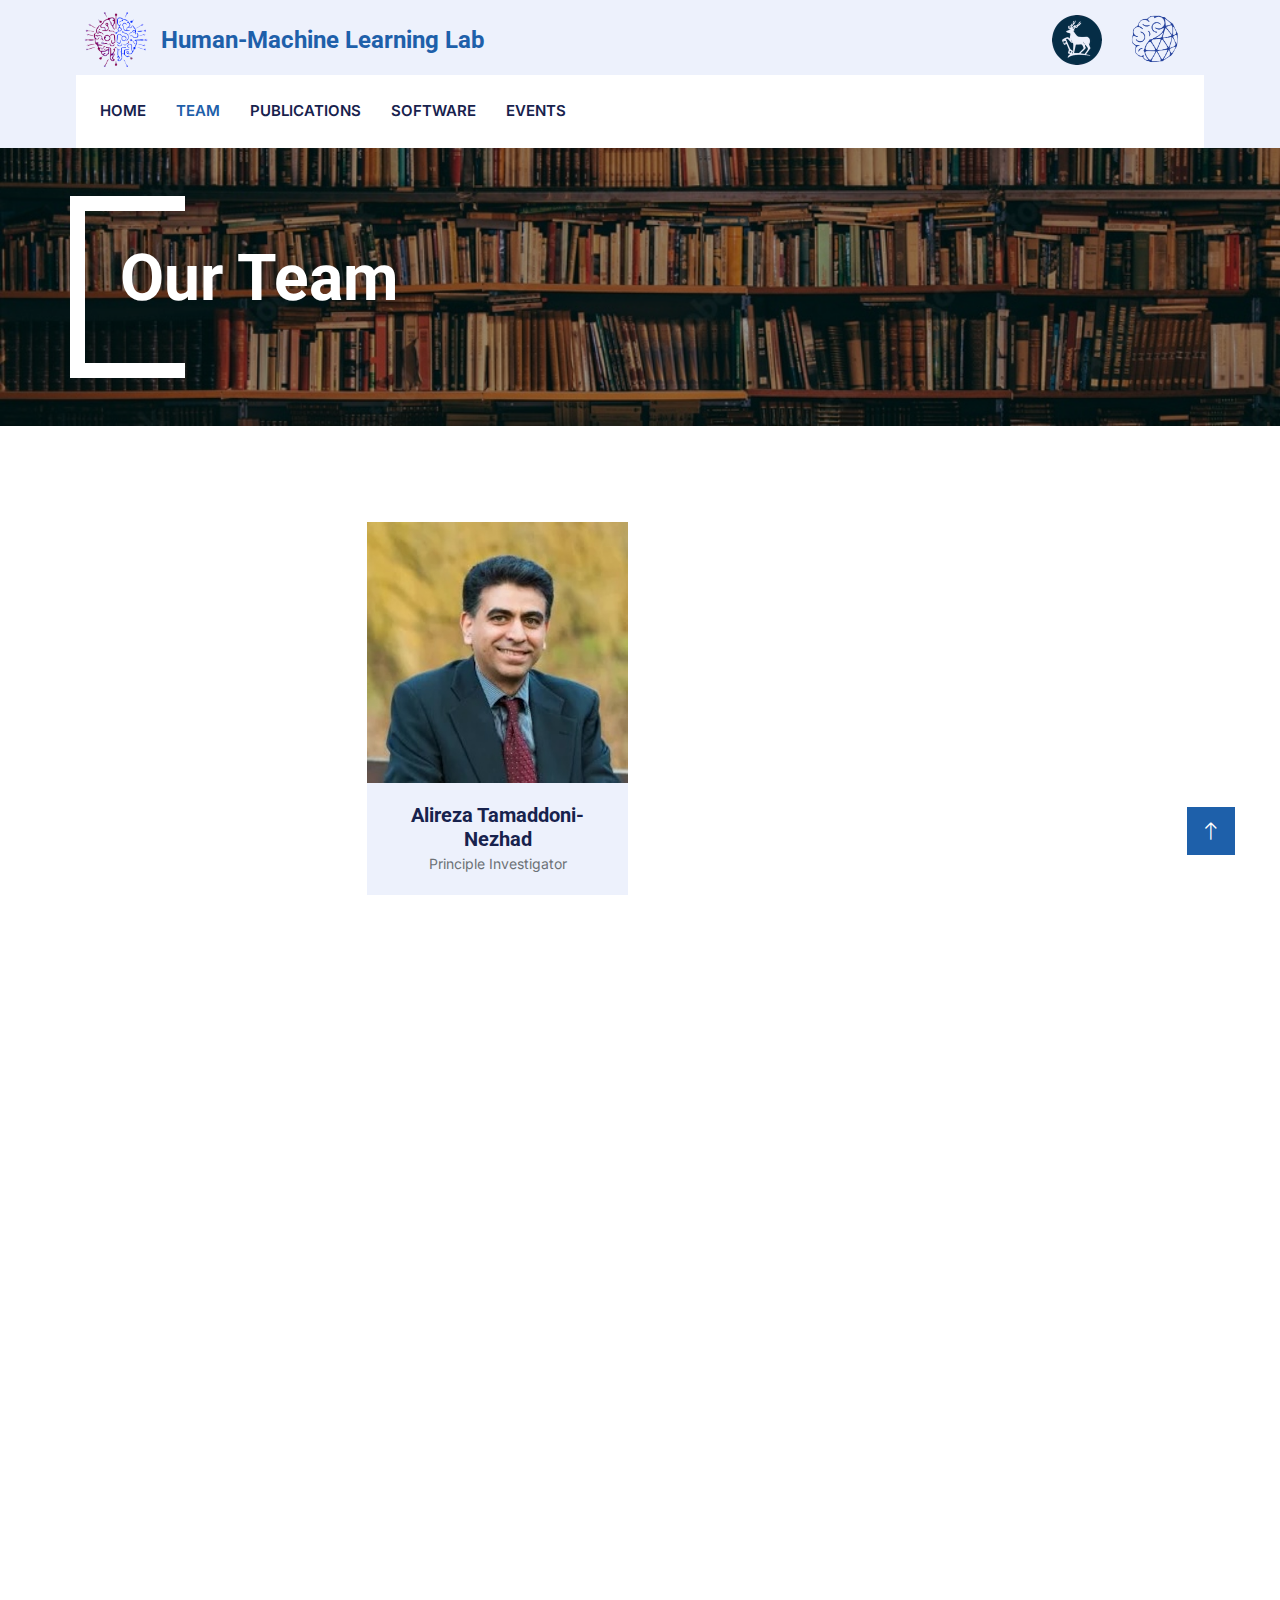
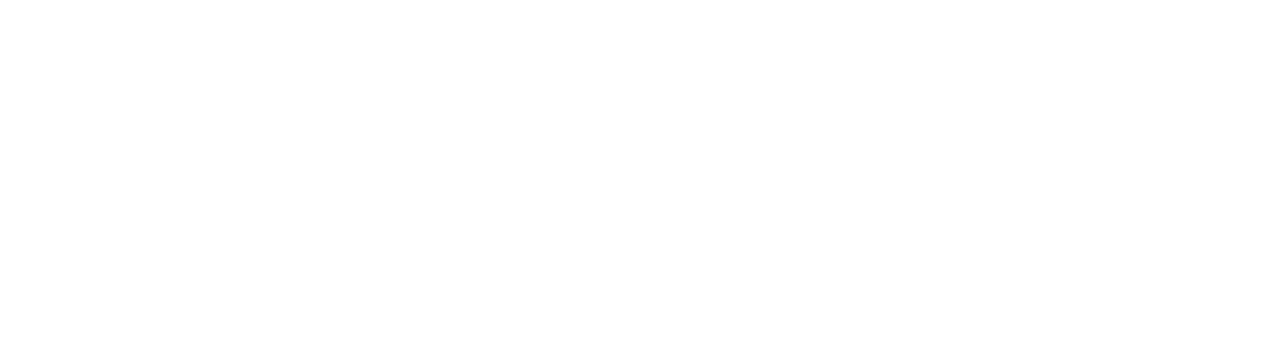
<file: team.html>
<!DOCTYPE html>
<html lang="en">

<head>
    <meta charset="utf-8">
    <title>HMLR lab</title>
    <link rel="icon" type="image/x-icon" href="img/mh-logo.ico">
    <meta content="width=device-width, initial-scale=1.0" name="viewport">
    <meta content="" name="keywords">
    <meta content="" name="description">

    <!-- Favicon -->
    

    <!-- Google Web Fonts -->
    <link rel="preconnect" href="https://fonts.googleapis.com">
    <link rel="preconnect" href="https://fonts.gstatic.com" crossorigin>
    <link href="https://fonts.googleapis.com/css2?family=Inter:wght@400;600&family=Roboto:wght@500;700&display=swap" rel="stylesheet">

    <!-- Icon Font Stylesheet -->
    <link href="https://cdnjs.cloudflare.com/ajax/libs/font-awesome/5.10.0/css/all.min.css" rel="stylesheet">
    <link href="https://cdn.jsdelivr.net/npm/bootstrap-icons@1.4.1/font/bootstrap-icons.css" rel="stylesheet">

    <!-- Libraries Stylesheet -->
    <link href="lib/animate/animate.min.css" rel="stylesheet">
    <link href="lib/owlcarousel/assets/owl.carousel.min.css" rel="stylesheet">
    <link href="lib/tempusdominus/css/tempusdominus-bootstrap-4.min.css" rel="stylesheet" />

    <!-- Customized Bootstrap Stylesheet -->
    <link href="css/bootstrap.min.css" rel="stylesheet">

    <!-- Template Stylesheet -->
    <link href="css/style.css" rel="stylesheet">
</head>

<body>
    <!-- Spinner Start -->
    <div id="spinner" class="show bg-white position-fixed translate-middle w-100 vh-100 top-50 start-50 d-flex align-items-center justify-content-center">
        <div class="spinner-border text-primary" style="width: 3rem; height: 3rem;" role="status">
            <span class="sr-only">Loading...</span>
        </div>
    </div>
    <!-- Spinner End -->


    <!-- Topbar Start -->
    <div class="container-fluid bg-light d-none d-lg-block">
        <div class="row align-items-center top-bar">
            <div class="col-lg-3 col-md-12 text-center text-lg-start">
                <a href="" class="navbar-brand m-0 p-0">
                    <img src="img/mh-logo.png" style="width: 80px;vertical-align:middle;">
                    <h4 class="text-primary m-0" style="display: inline-block;vertical-align:middle;">Human-Machine Learning Lab</h4>
                </a>
            </div>
            <div class="col-lg-9 col-md-12 text-end">
                <div class="h-100 d-inline-flex align-items-center me-4">
                  <a href="https://www.surrey.ac.uk"><img src="img/uni_logo_surrey.png" style="width: 50px"></a> 
                </div>
               
                <div class="h-100 d-inline-flex align-items-center me-4">
                   <a href="https://www.surrey.ac.uk/artificial-intelligence"><img src="img/logo_ai.png" style="width: 50px"></a> 
                </div>
            </div>
        </div>
    </div>
    <!-- Topbar End -->


    <!-- Navbar Start -->
    <div class="container-fluid nav-bar bg-light">
        <nav class="navbar navbar-expand-lg navbar-light bg-white p-3 py-lg-0 px-lg-4">
            <a href="" class="navbar-brand d-flex align-items-center m-0 p-0 d-lg-none">
                <h1 class="text-primary m-0">Human-machine learning of ambiguities to support<br>safe, effective, and legal decision making</h1>
            </a>
            <button class="navbar-toggler" type="button" data-bs-toggle="collapse" data-bs-target="#navbarCollapse">
                <span class="fa fa-bars"></span>
            </button>
            <div class="collapse navbar-collapse" id="navbarCollapse">
                <div class="navbar-nav me-auto">
                    <a href="index.html" class="nav-item nav-link">Home</a>
                    <a href="team.html" class="nav-item nav-link active">Team</a>
                    <a href="publications.html" class="nav-item nav-link">Publications</a>
                    <a href="software.html" class="nav-item nav-link">Software</a>
                    <a href="events.html" class="nav-item nav-link">Events</a>
                </div>
               
            </div>
        </nav>
    </div>
    <!-- Navbar End -->


    <!-- Page Header Start -->
    <div class="container-fluid page-header mb-5 py-5">
        <div class="container">
            <h1 class="display-3 text-white mb-3 animated slideInDown">Our Team</h1>
        </div>
    </div>
    <!-- Page Header End -->


    <!-- Team Start -->
    <div class="container-xxl py-5">

    
        
        <div class="container">
            <div class="text-center wow fadeInUp" data-wow-delay="0.1s">
               
            </div>
            <div class="row g-4">
                <div class="col-lg-3 col-md-6 wow fadeInUp" data-wow-delay="0.5s">
                    <div class="team-item">
                        
                    </div>
                </div>

              

                <div class="col-lg-3 col-md-6 wow fadeInUp" data-wow-delay="0.1s">
                    <div class="team-item">
                        <div class="position-relative overflow-hidden">
                            <a href="https://www.surrey.ac.uk/people/alireza-tamaddoni-nezhad"><img class="img-fluid" src="img/alireza.jpg" alt=""></a>
                        </div>
                            <div class="bg-light" style="text-align: center;padding: 20px;">
                                <h5 class="fw-bold mb-0">Alireza Tamaddoni-Nezhad</h5>
                                <small>Principle Investigator</small>
                                <br>
                            </div>
                            
                    </div>
                </div>
               
                <div class="col-lg-3 col-md-6 wow fadeInUp" data-wow-delay="0.5s">
                    <div class="team-item">
                        
                    </div>
                </div>
                <div class="col-lg-3 col-md-6 wow fadeInUp" data-wow-delay="0.5s">
                    <div class="team-item">
                        
                    </div>
                </div>
                <div class="col-lg-3 col-md-6 wow fadeInUp" data-wow-delay="0.5s">
                    <div class="team-item">
                        
                    </div>
                </div>
                <div class="col-lg-3 col-md-6 wow fadeInUp" data-wow-delay="0.5s">
                    <div class="team-item">
                        <div class="position-relative overflow-hidden">
                            <img class="img-fluid" src="img/dany.jpeg" alt="">
                        </div>
                        <div class="bg-light" style="text-align: center;padding: 20px;">
                            <h5 class="fw-bold mb-0">Dany Varghese</h5>
                                <small>Postdoc Researcher</small>
                            </div>
                            
                    </div>
                </div>
                <div class="col-lg-3 col-md-6 wow fadeInUp" data-wow-delay="0.7s">
                    <div class="team-item">
                        <div class="position-relative overflow-hidden">
                            <img class="img-fluid" src="img/profile.jpg" alt="">
                        </div>
                        <div class="bg-light" style="text-align: center;padding: 20px;">

                                <h5 class="fw-bold mb-0">Stassa Patsantzis</h5>
                                <small>Postdoc Researcher</small>
                            </div>
                            
                    </div>
                </div>
                
               
                <div class="col-lg-3 col-md-6 wow fadeInUp" data-wow-delay="0.5s">
                    <div class="team-item">
                        
                    </div>
                </div>
                <div class="col-lg-3 col-md-6 wow fadeInUp" data-wow-delay="0.5s">
                    <div class="team-item">
                        <div class="position-relative overflow-hidden">
                            <img class="img-fluid" src="img/daniel.jpg" alt="">
                        </div>
                        <div class="bg-light" style="text-align: center;padding: 20px;">

                                <h5 class="fw-bold mb-0">Daniel Cyrus</h5>
                                <small>PhD researcher</small>
                            </div>
                           
                    </div>
                </div>
                <div class="col-lg-3 col-md-6 wow fadeInUp" data-wow-delay="0.5s">
                    <div class="team-item">
                        <div class="position-relative overflow-hidden">
                            <img class="img-fluid" src="img/james.jpg" alt="">
                        </div>
                        <div class="bg-light" style="text-align: center;padding: 20px;">

                                <h5 class="fw-bold mb-0">James Trewern</h5>
                                <small>PhD researcher</small>
                            </div>
                           
                    </div>
                </div>
                

                <div class="col-lg-3 col-md-6 wow fadeInUp" data-wow-delay="0.5s">
                    <div class="team-item">
                        <div class="position-relative overflow-hidden">
                            <img class="img-fluid" src="img/zahra.png" alt="">
                        </div>
                        <div class="bg-light" style="text-align: center;padding: 20px;">

                                <h5 class="fw-bold mb-0">Zahra Chaghazardi</h5>
                                <small>PhD researcher</small>
                            </div>
                           
                    </div>
                </div>
                <div class="col-lg-3 col-md-6 wow fadeInUp" data-wow-delay="0.5s">
                    <div class="team-item">
                        <div class="position-relative overflow-hidden">
                            <img class="img-fluid" src="img/Ghazal.png" alt="">
                        </div>
                        <div class="bg-light" style="text-align: center;padding: 20px;">

                                <h5 class="fw-bold mb-0">Ghazal Afroozi-Milani</h5>
                                <small>PhD researcher</small>
                            </div>
                           
                    </div>
                </div>

            </div>
         
        </div>
        
    </div>
    <!-- Team End -->
        

    <!-- Footer Start -->
    <div class="container-fluid bg-dark text-light footer pt-5 mt-5 wow fadeIn" data-wow-delay="0.1s">
        <div class="container py-1">
            <div class="row g-1">
                <div class="col-lg-5 col-md-6">
                    <h4 class="text-light mb-4">Address</h4>
                    <p class="mb-2"><i class="fa fa-map-marker-alt me-3"></i>Dept. of Computer Science, University of Surrey</p>
                    <p class="mb-2"><i class="fa fa-phone-alt me-3"></i>+44 (0)1483 682353</p>
                    <p class="mb-2"><i class="fa fa-envelope me-3"></i>a.tamaddoni-nezhad@surrey.ac.uk</p>
                   
                </div>
               
            </div>
        </div>
       
    </div>
    <!-- Footer End -->


    <!-- Back to Top -->
    <a href="#" class="btn btn-lg btn-primary btn-lg-square rounded-0 back-to-top"><i class="bi bi-arrow-up"></i></a>


    <!-- JavaScript Libraries -->
    <script src="https://code.jquery.com/jquery-3.4.1.min.js"></script>
    <script src="https://cdn.jsdelivr.net/npm/bootstrap@5.0.0/dist/js/bootstrap.bundle.min.js"></script>
    <script src="lib/wow/wow.min.js"></script>
    <script src="lib/easing/easing.min.js"></script>
    <script src="lib/waypoints/waypoints.min.js"></script>
    <script src="lib/counterup/counterup.min.js"></script>
    <script src="lib/owlcarousel/owl.carousel.min.js"></script>
    <script src="lib/tempusdominus/js/moment.min.js"></script>
    <script src="lib/tempusdominus/js/moment-timezone.min.js"></script>
    <script src="lib/tempusdominus/js/tempusdominus-bootstrap-4.min.js"></script>

    <!-- Template Javascript -->
    <script src="js/main.js"></script>
</body>

</html>
</file>
<file: css/style.css>
/********** Template CSS **********/
:root {
    --primary: #1E60AA;
    --secondary: #FF4917;
    --light: #EDF1FC;
    --dark: #17224D;
    --level-1: #caddf7;
    --level-2: #f5cc7f;
    --level-3: #ccdaf3;
    --level-4: #d2dcfb;
    --black: black;
}

.fw-medium {
    font-weight: 600 !important;
}

.back-to-top {
    position: fixed;
    display: none;
    right: 45px;
    bottom: 45px;
    z-index: 99;
}


/*** Spinner ***/
#spinner {
    opacity: 0;
    visibility: hidden;
    transition: opacity .5s ease-out, visibility 0s linear .5s;
    z-index: 99999;
}

#spinner.show {
    transition: opacity .5s ease-out, visibility 0s linear 0s;
    visibility: visible;
    opacity: 1;
}


/*** Button ***/
.btn {
    font-weight: 600;
    transition: .5s;
}

.btn.btn-primary,
.btn.btn-secondary {
    color: #FFFFFF;
}

.btn-square {
    width: 38px;
    height: 38px;
}

.btn-sm-square {
    width: 32px;
    height: 32px;
}

.btn-lg-square {
    width: 48px;
    height: 48px;
}

.btn-square,
.btn-sm-square,
.btn-lg-square {
    padding: 0;
    display: flex;
    align-items: center;
    justify-content: center;
    font-weight: normal;
}


/*** Navbar ***/
.top-bar {
    height: 75px;
    padding: 0 4rem;
}

.nav-bar {
    position: relative;
    padding: 0 4.75rem;
    transition: .5s;
    z-index: 9999;
}

.nav-bar.sticky-top {
    position: sticky;
    padding: 0;
    z-index: 9999;
}

.navbar .dropdown-toggle::after {
    border: none;
    content: "\f107";
    font-family: "Font Awesome 5 Free";
    font-weight: 900;
    vertical-align: middle;
    margin-left: 8px;
}

.navbar-light .navbar-nav .nav-link {
    margin-right: 30px;
    padding: 25px 0;
    color: var(--dark);
    font-size: 15px;
    font-weight: 600;
    text-transform: uppercase;
    outline: none;
}

.navbar-light .navbar-nav .nav-link:hover,
.navbar-light .navbar-nav .nav-link.active {
    color: var(--primary);
}

@media (max-width: 991.98px) {
    .nav-bar {
        padding: 0;
    }

    .navbar-light .navbar-nav .nav-link  {
        margin-right: 0;
        padding: 10px 0;
    }

    .navbar-light .navbar-nav {
        margin-top: 1rem;
        padding-top: 1rem;
        border-top: 1px solid #EEEEEE;
    }
}

@media (min-width: 992px) {
    .navbar .nav-item .dropdown-menu {
        display: block;
        border: none;
        margin-top: 0;
        top: 150%;
        opacity: 0;
        visibility: hidden;
        transition: .5s;
    }

    .navbar .nav-item:hover .dropdown-menu {
        top: 100%;
        visibility: visible;
        transition: .5s;
        opacity: 1;
    }
}


/*** Header ***/
.header-carousel .container,
.page-header .container {
    position: relative;
    padding: 45px 0 45px 35px;
    border-left: 15px solid #FFFFFF;
}

.header-carousel .container::before,
.header-carousel .container::after,
.page-header .container::before,
.page-header .container::after {
    position: absolute;
    content: "";
    top: 0;
    left: 0;
    width: 100px;
    height: 15px;
    background: #FFFFFF;
}

.header-carousel .container::after,
.page-header .container::after {
    top: 100%;
    margin-top: -15px;
}

@media (max-width: 768px) {
    .header-carousel .owl-carousel-item {
        position: relative;
        min-height: 500px;
    }
    
    .header-carousel .owl-carousel-item img {
        position: absolute;
        width: 100%;
        height: 100%;
        object-fit: cover;
    }

    .header-carousel .owl-carousel-item h5,
    .header-carousel .owl-carousel-item p {
        font-size: 14px !important;
        font-weight: 400 !important;
    }

    .header-carousel .owl-carousel-item h1 {
        font-size: 30px;
        font-weight: 600;
    }
}

.header-carousel .owl-nav {
    position: absolute;
    top: 50%;
    right: 8%;
    transform: translateY(-50%);
    display: flex;
    flex-direction: column;
}

.header-carousel .owl-nav .owl-prev,
.header-carousel .owl-nav .owl-next {
    margin: 7px 0;
    width: 45px;
    height: 45px;
    display: flex;
    align-items: center;
    justify-content: center;
    color: #FFFFFF;
    background: transparent;
    border: 1px solid #FFFFFF;
    border-radius: 45px;
    font-size: 22px;
    transition: .5s;
}

.header-carousel .owl-nav .owl-prev:hover,
.header-carousel .owl-nav .owl-next:hover {
    background: var(--primary);
    border-color: var(--primary);
}

.page-header {
    background: linear-gradient(rgba(0, 0, 0, .4), rgba(0, 0, 0, .4)), url(../img/bg.jpg) center center no-repeat;
    background-size: cover;
}

.breadcrumb-item + .breadcrumb-item::before {
    color: var(--light);
}


/*** Facts ***/
.fact {
    background: linear-gradient(rgba(0, 0, 0, .4), rgba(0, 0, 0, .4)), url(../img/bg.jpg) center center no-repeat;
    background-size: cover;
}


/*** Service ***/
.service-item-top img {
    transition: .5s;
}

.service-item-top:hover img {
    transform: scale(1.1);
}

.service-carousel .owl-dots {
    margin-top: 24px;
    display: flex;
    align-items: flex-end;
    justify-content: center;
}

.service-carousel .owl-dot {
    position: relative;
    display: inline-block;
    margin: 0 5px;
    width: 15px;
    height: 15px;
    background: var(--primary);
    border: 5px solid var(--light);
    transition: .5s;
}

.service-carousel .owl-dot.active {
    background: var(--light);
    border-color: var(--primary);
}


/*** Booking ***/
.video {
    position: relative;
    padding: 8rem 0 12rem 0;
    background: linear-gradient(rgba(0, 0, 0, .4), rgba(0, 0, 0, .4)), url(../img/contact.jpeg) center center no-repeat;
    background-size: cover;
    display: flex;
    flex-direction: column;
    align-items: center;
    justify-content: center;
}

.video .btn-play {
    position: relative;
    box-sizing: content-box;
    display: block;
    width: 32px;
    height: 44px;
    border-radius: 50%;
    border: none;
    outline: none;
    padding: 18px 20px 18px 28px;
    margin-bottom: 4rem;
}

.video .btn-play:before {
    content: "";
    position: absolute;
    z-index: 0;
    left: 50%;
    top: 50%;
    transform: translateX(-50%) translateY(-50%);
    display: block;
    width: 100px;
    height: 100px;
    background: #FFFFFF;
    border-radius: 50%;
    animation: pulse-border 1500ms ease-out infinite;
}

.video .btn-play:after {
    content: "";
    position: absolute;
    z-index: 1;
    left: 50%;
    top: 50%;
    transform: translateX(-50%) translateY(-50%);
    display: block;
    width: 100px;
    height: 100px;
    background: #FFFFFF;
    border-radius: 50%;
    transition: all 200ms;
}

.video .btn-play img {
    position: relative;
    z-index: 3;
    max-width: 100%;
    width: auto;
    height: auto;
}

.video .btn-play span {
    display: block;
    position: relative;
    z-index: 3;
    width: 0;
    height: 0;
    border-left: 32px solid var(--primary);
    border-top: 22px solid transparent;
    border-bottom: 22px solid transparent;
}

@keyframes pulse-border {
    0% {
        transform: translateX(-50%) translateY(-50%) translateZ(0) scale(1);
        opacity: 1;
    }

    100% {
        transform: translateX(-50%) translateY(-50%) translateZ(0) scale(1.5);
        opacity: 0;
    }
}

#videoModal {
    z-index: 99999;
}

#videoModal .modal-dialog {
    position: relative;
    max-width: 800px;
    margin: 60px auto 0 auto;
}

#videoModal .modal-body {
    position: relative;
    padding: 0px;
}

#videoModal .close {
    position: absolute;
    width: 30px;
    height: 30px;
    right: 0px;
    top: -30px;
    z-index: 999;
    font-size: 30px;
    font-weight: normal;
    color: #FFFFFF;
    background: #000000;
    opacity: 1;
}

.bootstrap-datetimepicker-widget.bottom {
    top: auto !important;
}

.bootstrap-datetimepicker-widget .table * {
    border-bottom-width: 0px;
}

.bootstrap-datetimepicker-widget .table th {
    font-weight: 500;
}

.bootstrap-datetimepicker-widget.dropdown-menu {
    padding: 10px;
    border-radius: 2px;
}

.bootstrap-datetimepicker-widget table td.active,
.bootstrap-datetimepicker-widget table td.active:hover {
    background: var(--primary);
}

.bootstrap-datetimepicker-widget table td.today::before {
    border-bottom-color: var(--primary);
}


/*** Team ***/
.team-item img {
    transition: .5s;
}

.team-item:hover img {
    transform: scale(1.1);
}

.team-item .team-text {
    height: 90px;
    overflow: hidden;
}

.team-item .team-text .bg-light,
.team-item .team-text .bg-primary {
    position: relative;
    height: 90px;
    display: flex;
    align-items: center;
    justify-content: center;
    flex-direction: column;
    transition: .5s;
}

.team-item .team-text .bg-primary {
    flex-direction: row;
}

.team-item:hover .team-text .bg-light {
    margin-top: -90px;
}

.team-item .team-text .bg-primary .btn {
    color: var(--primary);
    background: #FFFFFF;
}

.team-item .team-text .bg-primary .btn:hover {
    color: #FFFFFF;
    background: var(--secondary)
}


/*** Testimonial ***/
.testimonial-carousel .owl-item .testimonial-text,
.testimonial-carousel .owl-item.center .testimonial-text * {
    position: relative;
    transition: .5s;
}

.testimonial-carousel .owl-item.center .testimonial-text {
    background: var(--primary) !important;
}

.testimonial-carousel .owl-item.center .testimonial-text * {
    color: #FFFFFF !important;
}

.testimonial-carousel .owl-item .testimonial-text::after {
    position: absolute;
    content: "";
    width: 0;
    height: 0;
    left: 50%;
    bottom: -30px;
    transform: translateX(-50%);
    border: 15px solid;
    border-color: var(--light) transparent transparent transparent;
    transition: .5s;

}

.testimonial-carousel .owl-item.center .testimonial-text::after {
    border-color: var(--primary) transparent transparent transparent;
}

.testimonial-carousel .owl-nav {
    position: absolute;
    width: 350px;
    bottom: 100px;
    left: 50%;
    transform: translateX(-50%);
    display: flex;
    justify-content: space-between;
    opacity: 0;
    transition: .5s;
    z-index: 1;
}

.testimonial-carousel:hover .owl-nav {
    width: 300px;
    opacity: 1;
}

.testimonial-carousel .owl-nav .owl-prev,
.testimonial-carousel .owl-nav .owl-next {
    font-size: 30px;
    color: var(--primary);
}

.testimonial-carousel .owl-nav .owl-prev:hover,
.testimonial-carousel .owl-nav .owl-next:hover {
    color: var(--dark);
}



ol {
  list-style: none;
}


.rectangle {
  position: relative;
  border-radius: 5px;
  padding: 20px;
  box-shadow: 0 5px 15px rgba(0, 0, 0, 0.15);
}


/* LEVEL-1 STYLES
–––––––––––––––––––––––––––––––––––––––––––––––––– */
.level-1 {
  width: 50%;
  margin: 0 auto 40px;
  background: var(--level-1);
}

.level-1::before {
  content: "";
  position: absolute;
  top: 100%;
  left: 50%;
  transform: translateX(-50%);
  width: 2px;
  height: 20px;
  background: var(--black);
}


/* LEVEL-2 STYLES
–––––––––––––––––––––––––––––––––––––––––––––––––– */
.level-2-wrapper {
  position: relative;
  display: grid;
  grid-template-columns: repeat(2, 1fr);
}

.level-2-wrapper::before {
  content: "";
  position: absolute;
  top: -20px;
  left: 27%;
  width: 48.5%;
  height: 2px;
  background: var(--black);
}

.level-2-wrapper::after {
  display: none;
  content: "";
  position: absolute;
  left: -20px;
  bottom: -20px;
  width: calc(100% + 20px);
  height: 2px;
  background: var(--black);
}

.level-2-wrapper li {
  position: relative;
}

.level-2-wrapper > li::before {
  content: "";
  position: absolute;
  bottom: 100%;
  left: 50%;
  transform: translateX(-50%);
  width: 2px;
  height: 20px;
  background: var(--black);
}

.level-2 {
  width: 70%;
  margin: 0 auto 40px;
  background: var(--level-2);
}

.level-2::before {
  content: "";
  position: absolute;
  top: 100%;
  left: 50%;
  transform: translateX(-50%);
  width: 2px;
  height: 20px;
  background: var(--black);
}

.level-2::after {
  display: none;
  content: "";
  position: absolute;
  top: 50%;
  left: 0%;
  transform: translate(-100%, -50%);
  width: 20px;
  height: 2px;
  background: var(--black);
}


/* LEVEL-3 STYLES
–––––––––––––––––––––––––––––––––––––––––––––––––– */
.level-3-wrapper {
  position: relative;
  display: grid;
  grid-template-columns: repeat(2, 1fr);
  grid-column-gap: 20px;
  width: 90%;
  margin: 0 auto;
}

.level-3-wrapper::before {
  content: "";
  position: absolute;
  top: -20px;
  left: calc(28.5% - 5px);
  width: calc(48% + 10px);
  height: 2px;
  background: var(--black);
}

.level-3-wrapper > li::before {
  content: "";
  position: absolute;
  top: 0;
  left: 50%;
  transform: translate(-50%, -100%);
  width: 2px;
  height: 20px;
  background: var(--black);
}

.level-3 {
  margin-bottom: 20px;
  background: var(--level-3);
}


/* LEVEL-4 STYLES
–––––––––––––––––––––––––––––––––––––––––––––––––– */
.level-4-wrapper {
  position: relative;
  width: 90%;
  margin-left: auto;
}

.level-4-wrapper::before {
  content: "";
  position: absolute;
  top: -20px;
  left: -20px;
  width: 2px;
  height: calc(100% + 20px);
  background: var(--black);
}

.level-4-wrapper li + li {
  margin-top: 20px;
}

.level-4 {
  font-weight: normal;
  background: var(--level-4);
}

.level-4::before {
  content: "";
  position: absolute;
  top: 50%;
  left: 0%;
  transform: translate(-100%, -50%);
  width: 52px;
  height: 2px;
  background: var(--black);
}


/* MQ STYLES
–––––––––––––––––––––––––––––––––––––––––––––––––– */
@media screen and (max-width: 700px) {
  .rectangle {
    padding: 20px 10px;
  }

  .level-1,
  .level-2 {
    width: 100%;
  }

  .level-1 {
    margin-bottom: 20px;
  }

  .level-1::before,
  .level-2-wrapper > li::before {
    display: none;
  }
  
  .level-2-wrapper,
  .level-2-wrapper::after,
  .level-2::after {
    display: block;
  }

  .level-2-wrapper {
    width: 90%;
    margin-left: 10%;
  }

  .level-2-wrapper::before {
    left: -20px;
    width: 2px;
    height: calc(100% + 40px);
  }

  .level-2-wrapper > li:not(:first-child) {
    margin-top: 50px;
  }
}


/* FOOTER
–––––––––––––––––––––––––––––––––––––––––––––––––– */


/*** Footer ***/
.footer .btn.btn-social {
    margin-right: 5px;
    width: 35px;
    height: 35px;
    display: flex;
    align-items: center;
    justify-content: center;
    color: var(--light);
    border: 1px solid #FFFFFF;
    border-radius: 35px;
    transition: .3s;
}

.footer .btn.btn-social:hover {
    color: var(--primary);
}

.footer .btn.btn-link {
    display: block;
    margin-bottom: 5px;
    padding: 0;
    text-align: left;
    color: #FFFFFF;
    font-size: 15px;
    font-weight: normal;
    text-transform: capitalize;
    transition: .3s;
}

.footer .btn.btn-link::before {
    position: relative;
    content: "\f105";
    font-family: "Font Awesome 5 Free";
    font-weight: 900;
    margin-right: 10px;
}

.footer .btn.btn-link:hover {
    letter-spacing: 1px;
    box-shadow: none;
}

.footer .copyright {
    padding: 25px 0;
    font-size: 15px;
    border-top: 1px solid rgba(256, 256, 256, .1);
}

.footer .copyright a {
    color: var(--light);
}
</file>
